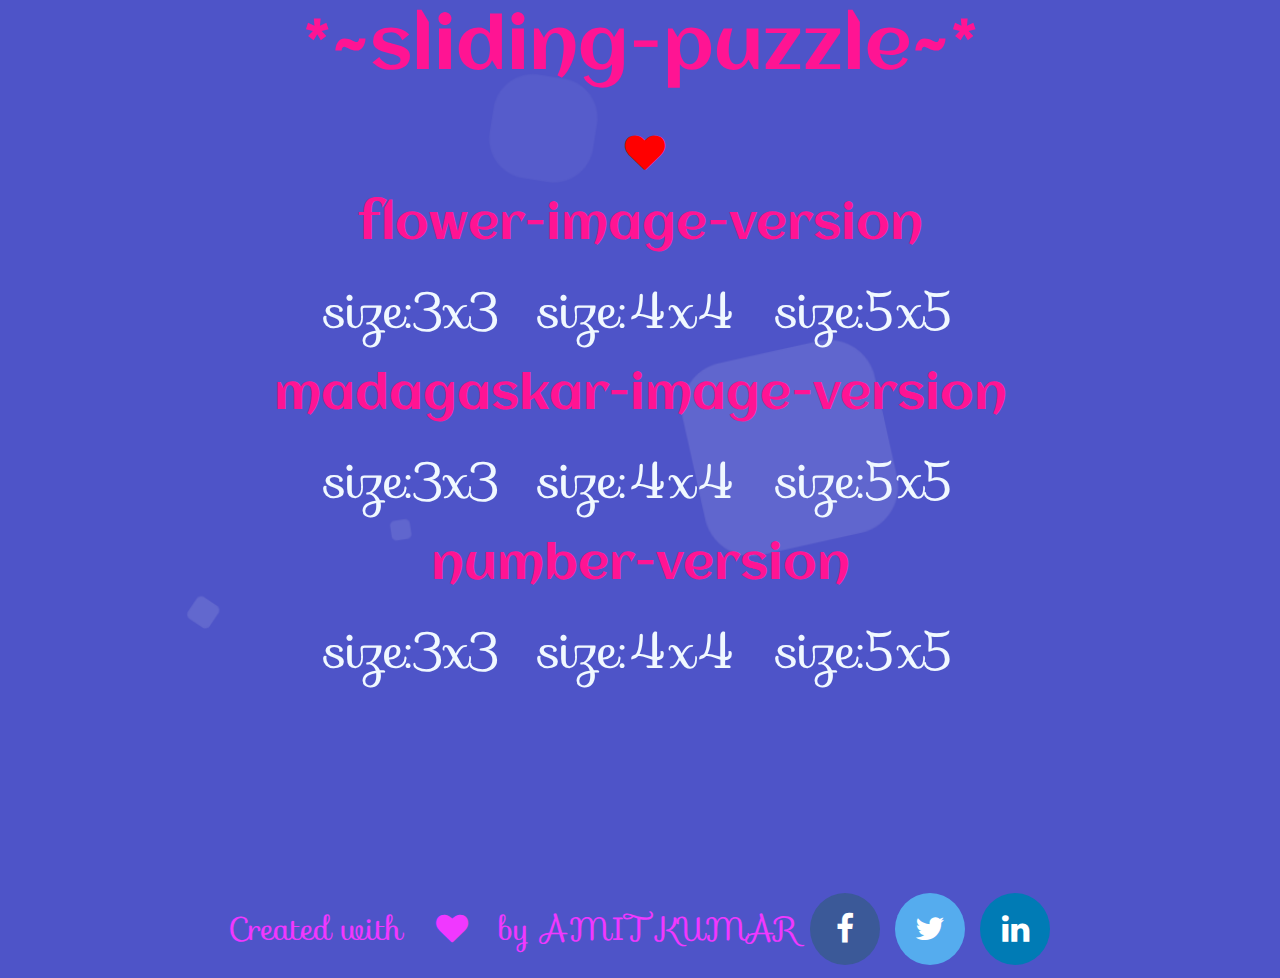
<file: index.html>
<!DOCTYPE html>
<html lang="en">
<head>
    <title>15puzzle</title>
    <meta charset="utf-8" />
    <meta http-equiv="Content-type" content="text/html; charset=utf-8" />
    <meta name="viewport" content="width=device-width, initial-scale=1" />
    <meta name="author" content="AMIT KUMAR">
    <meta http-equiv="refresh" content="5000s">
    <link rel="stylesheet" href="style.css">
    <!link rel="stylesheet" href="style_back.css">
    <link href='https://fonts.googleapis.com/css?family=Sofia' rel='stylesheet'>
    <link href='https://fonts.googleapis.com/css?family=Aclonica' rel='stylesheet'>
    <link rel="stylesheet" href="https://cdnjs.cloudflare.com/ajax/libs/font-awesome/4.7.0/css/font-awesome.min.css">
</head>
<body>
    <script type="text/javascript" src="java.js" ></script>
<div class="context">
    <center>
        
        <div class="head">*~sliding-puzzle~*</div><br/>
        <div class="winning" id="win">  <i class="fa fa-heart"></i></div>
        <div class="head" style="font-size: 3rem;">flower-image-version</div><br/>
        
    <a href="index_f3.html" class="link">size:3x3</a>
        &nbsp;&nbsp;&nbsp;&nbsp;&nbsp;&nbsp;&nbsp;&nbsp;
    <a href="index_flower.html" class="link">size:4x4</a>
        &nbsp;&nbsp;&nbsp;&nbsp;&nbsp;&nbsp;&nbsp;&nbsp;
    <a href="index_flow5.html" class="link">size:5x5</a>
        <br/><br/>
        <div class="head" style="font-size: 3rem;">madagaskar-image-version</div><br/>
        
    <a href="index_madagaskar3.html" class="link">size:3x3</a>
        &nbsp;&nbsp;&nbsp;&nbsp;&nbsp;&nbsp;&nbsp;&nbsp;
    <a href="index_madagaskar4.html" class="link">size:4x4</a>
        &nbsp;&nbsp;&nbsp;&nbsp;&nbsp;&nbsp;&nbsp;&nbsp;
    <a href="index_madagaskar5.html" class="link">size:5x5</a>
        <br/><br/>
        <div class="head" style="font-size: 3rem;">number-version</div><br/>
        
    <a href="index_f3num.html" class="link">size:3x3</a>
        &nbsp;&nbsp;&nbsp;&nbsp;&nbsp;&nbsp;&nbsp;&nbsp;
    <a href="index_number.html" class="link">size:4x4</a>
        &nbsp;&nbsp;&nbsp;&nbsp;&nbsp;&nbsp;&nbsp;&nbsp;
    <a href="index_flow5num.html" class="link">size:5x5</a>
        <br/><br/><br/><br/><br/><br/><br/><br/><br/><br/><br/><br/>
        <div class="foot">Created with <i class="fa fa-heart"></i>
            by <a href="https://github.com/Amitkumar9199" class="name">AMIT KUMAR</a>  
            
            <a href="https://www.facebook.com/profile.php?id=100055956124030" class="fa fa-facebook"></a>
            <a href="https://twitter.com/Amit10087642" class="fa fa-twitter"></a>
            <a href="https://www.linkedin.com/in/amit-kumar-3b80031b9/" class="fa fa-linkedin"></a>
        </div>
    </center>
    </div>

</body>
</html>
</file>
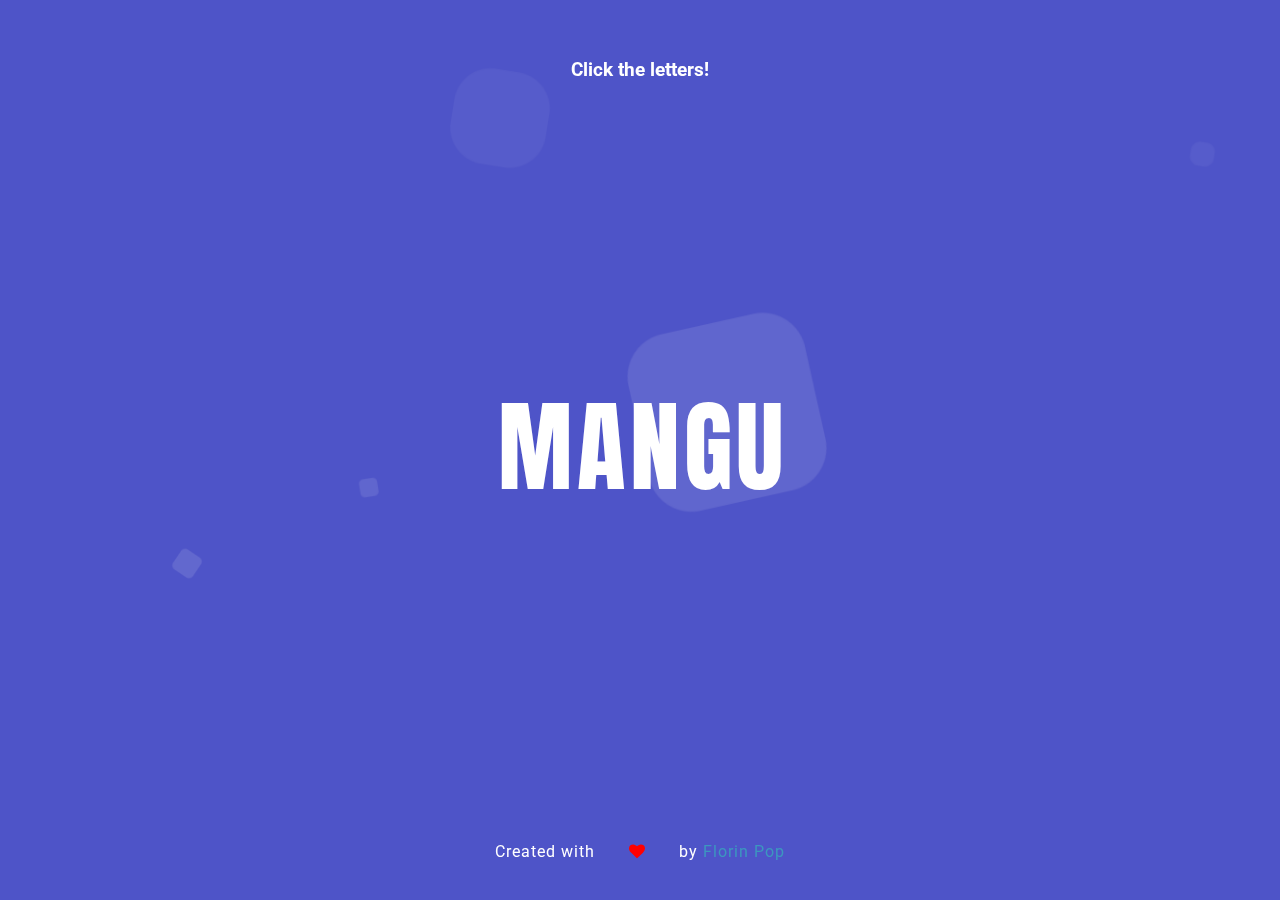
<file: anima.html>
<!DOCTYPE html>
<html lang="en">
<head>
    <title>15puzzle</title>
    <meta charset="utf-8" />
    <meta http-equiv="Content-type" content="text/html; charset=utf-8" />
    <meta name="viewport" content="width=device-width, initial-scale=1" />
    <meta name="author" content="AMIT KUMAR">
    <meta http-equiv="refresh" content="5000s">
    <link rel="stylesheet" href="style.css">
    <link rel="stylesheet" href="style_animation.css">
    <link href='https://fonts.googleapis.com/css?family=Sofia' rel='stylesheet'>
    <link href='https://fonts.googleapis.com/css?family=Aclonica' rel='stylesheet'>
    <link rel="stylesheet" href="https://cdnjs.cloudflare.com/ajax/libs/font-awesome/4.7.0/css/font-awesome.min.css">
</head>
<body>
    <script type="text/javascript" src="java_animation.js" ></script>
<center>
    <h3 class="fixed">Click the letters!</h3>
<div class="word">
  <span>M</span>
  <span>A</span>
  <span>N</span>
  <span>G</span>
  <span>U</span>
</div>
<footer>
  <p>Created with <i class="fa fa-heart"></i> by <a target="_blank" href="https://florin-pop.com">Florin Pop</a></p>
</footer></center>
</body>
</html>
</file>
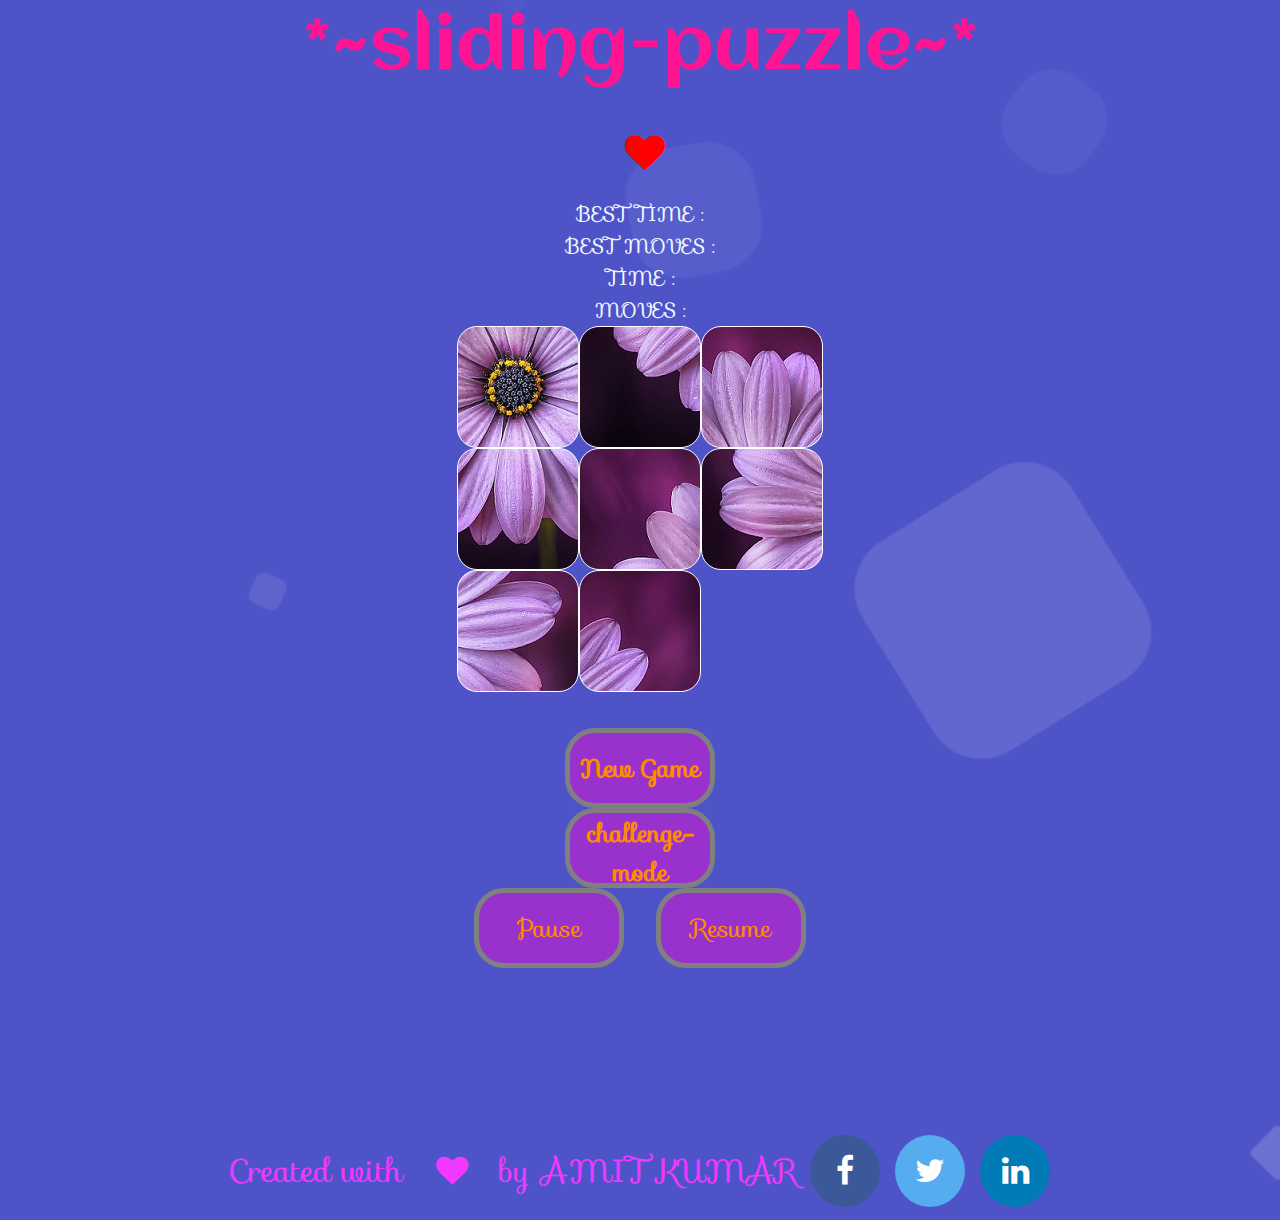
<file: index_f3.html>
<!DOCTYPE html>
<html lang="en">
<head>
    <title>15puzzle</title>
    <meta charset="utf-8" />
    <meta http-equiv="Content-type" content="text/html; charset=utf-8" />
    <meta name="viewport" content="width=device-width, initial-scale=1" />
    <meta name="author" content="AMIT KUMAR">
    <meta http-equiv="refresh" content="5000s">
    <link rel="stylesheet" href="style_f3.css">
    <link href='https://fonts.googleapis.com/css?family=Sofia' rel='stylesheet'>
    <link href='https://fonts.googleapis.com/css?family=Aclonica' rel='stylesheet'>
    <link rel="stylesheet" href="https://cdnjs.cloudflare.com/ajax/libs/font-awesome/4.7.0/css/font-awesome.min.css">
</head>
<body onload="shuffleonstart();">
    <script type="text/javascript" src="java_f3.js" ></script>
    <center>
        <div class="head">*~sliding-puzzle~*</div><br/>
        <div class="winning" id="win">  <i class="fa fa-heart"></i></div>
        <div class="time">BEST TIME : <div id="besttime" ></div></div>
    <div class="time">BEST MOVES : <div id="bestmove" ></div></div>
        <div class="time">TIME : <div id="printtime" ></div></div>
    <div class="noofmoves">MOVES : <div id="noofmoves" ></div></div>
        <div id="table" style="display: table;">
            <div id="row1" style="display: table-row;">
                <div id="cell11"  class="tile1" onClick="clicktile(1,1);"></div>
                <div id="cell12"  class="tile2" onClick="clicktile(1,2);"></div>
                <div id="cell13"  class="tile3" onClick="clicktile(1,3);"></div>
            </div>
            <div id="row2" style="display: table-row;">
                <div id="cell21" class="tile4" onClick="clicktile(2,1);"></div>
                <div id="cell22" class="tile5" onClick="clicktile(2,2);"></div>
                <div id="cell23" class="tile6" onClick="clicktile(2,3);"></div>
            </div>
            <div id="row3" style="display: table-row;">
                <div id="cell31" class="tile7" onClick="clicktile(3,1);"></div>
                <div id="cell32" class="tile8" onClick="clicktile(3,2);"></div>
                <div id="cell33" class="tile9" onClick="clicktile(3,3);"></div>
            </div>
        </div><br/><br/>
        <button class="button1" onClick="shuffle();starttime();"><div font-family="sofia"><b>New Game</b></div></button><br/>
        <button class="button1" onClick="shuffle();challenge();"><div font-family="sofia"><b>challenge-mode</b></div></button>
        <br/>
        <button class="button1" onClick="pausetime();">Pause</button>
        &nbsp;&nbsp;&nbsp;&nbsp;&nbsp;&nbsp;
        <button class="button1" onClick="resumetime();">Resume</button>
        <br />
        <br/><br/><br/><br/><br/><br/><br/><br/><br/>
        <div class="foot">Created with <i class="fa fa-heart"></i>
            by <a href="https://github.com/Amitkumar9199" class="name">AMIT KUMAR</a>  
            
            <a href="https://www.facebook.com/profile.php?id=100055956124030" class="fa fa-facebook"></a>
            <a href="https://twitter.com/Amit10087642" class="fa fa-twitter"></a>
            <a href="https://www.linkedin.com/in/amit-kumar-3b80031b9/" class="fa fa-linkedin"></a>
        </div>
    </center>
    
    
    
</body>
</html>
</file>
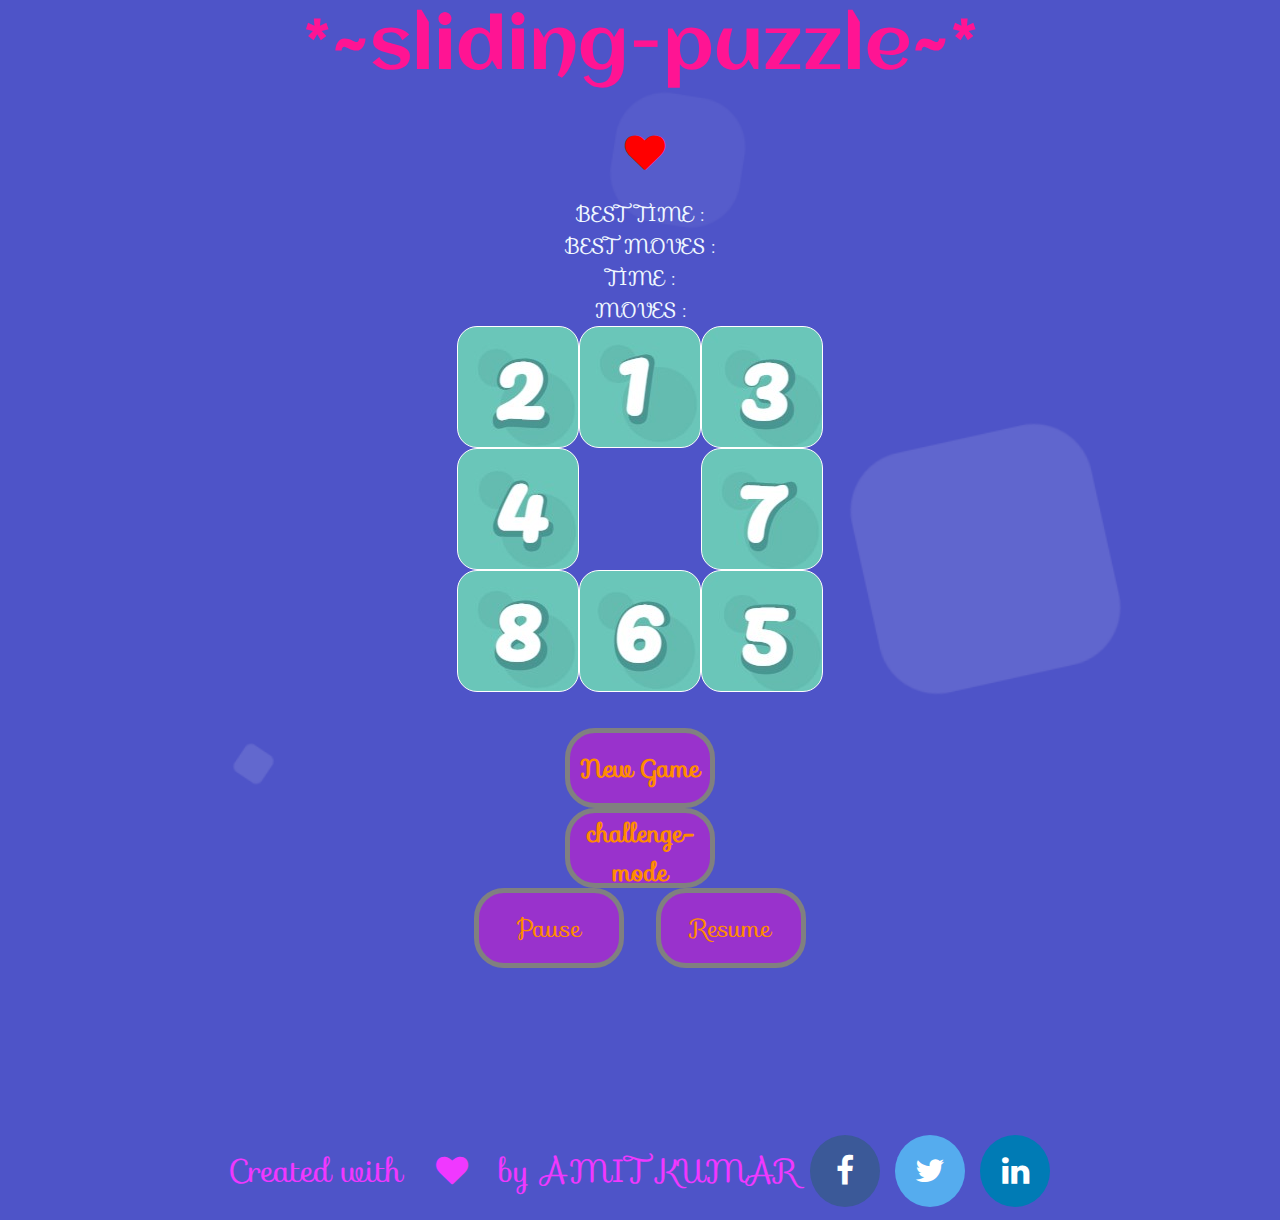
<file: index_f3num.html>
<!DOCTYPE html>
<html lang="en">
<head>
    <title>15puzzle</title>
    <meta charset="utf-8" />
    <meta http-equiv="Content-type" content="text/html; charset=utf-8" />
    <meta name="viewport" content="width=device-width, initial-scale=1" />
    <meta name="author" content="AMIT KUMAR">
    <meta http-equiv="refresh" content="5000s">
    <link rel="stylesheet" href="style_f3num.css">
    <!link rel="stylesheet" href="style_back.css">
    <link href='https://fonts.googleapis.com/css?family=Sofia' rel='stylesheet'>
    <link href='https://fonts.googleapis.com/css?family=Aclonica' rel='stylesheet'>
    <link rel="stylesheet" href="https://cdnjs.cloudflare.com/ajax/libs/font-awesome/4.7.0/css/font-awesome.min.css">
</head>
<body onload="shuffleonstart();">
    <script type="text/javascript" src="java_f3num.js" ></script>
<div class="context">
    <center><div class="head">*~sliding-puzzle~*</div><br/>
        <div class="winning" id="win">  <i class="fa fa-heart"></i></div>
        <div class="time">BEST TIME : <div id="besttime" ></div></div>
    <div class="time">BEST MOVES : <div id="bestmove" ></div></div>
        <div class="time">TIME : <div id="printtime" ></div></div>
    <div class="noofmoves">MOVES : <div id="noofmoves" ></div></div>
        <div id="table" style="display: table;">
            <div id="row1" style="display: table-row;">
                <div id="cell11"  class="tile1" onClick="clicktile(1,1);"></div>
                <div id="cell12"  class="tile2" onClick="clicktile(1,2);"></div>
                <div id="cell13"  class="tile3" onClick="clicktile(1,3);"></div>
            </div>
            <div id="row2" style="display: table-row;">
                <div id="cell21" class="tile4" onClick="clicktile(2,1);"></div>
                <div id="cell22" class="tile5" onClick="clicktile(2,2);"></div>
                <div id="cell23" class="tile6" onClick="clicktile(2,3);"></div>
            </div>
            <div id="row3" style="display: table-row;">
                <div id="cell31" class="tile7" onClick="clicktile(3,1);"></div>
                <div id="cell32" class="tile8" onClick="clicktile(3,2);"></div>
                <div id="cell33" class="tile9" onClick="clicktile(3,3);"></div>
            </div>
        </div><br/><br/>
        <button class="button1" onClick="shuffle();starttime();"><div font-family="sofia"><b>New Game</b></div></button><br />
        <button class="button1" onClick="shuffle();challenge();"><div font-family="sofia"><b>challenge-mode</b></div></button>
        <br/>
        <button class="button1" onClick="pausetime();">Pause</button>
        &nbsp;&nbsp;&nbsp;&nbsp;&nbsp;&nbsp;
        <button class="button1" onClick="resumetime();">Resume</button>
        <br />
        <br/><br/><br/><br/><br/><br/><br/><br/><br/>
        <div class="foot">Created with <i class="fa fa-heart"></i>
            by <a href="https://github.com/Amitkumar9199" class="name">AMIT KUMAR</a>  
            
            <a href="https://www.facebook.com/profile.php?id=100055956124030" class="fa fa-facebook"></a>
            <a href="https://twitter.com/Amit10087642" class="fa fa-twitter"></a>
            <a href="https://www.linkedin.com/in/amit-kumar-3b80031b9/" class="fa fa-linkedin"></a>
        </div>
    </center>
</div>

</body>
</html>
</file>
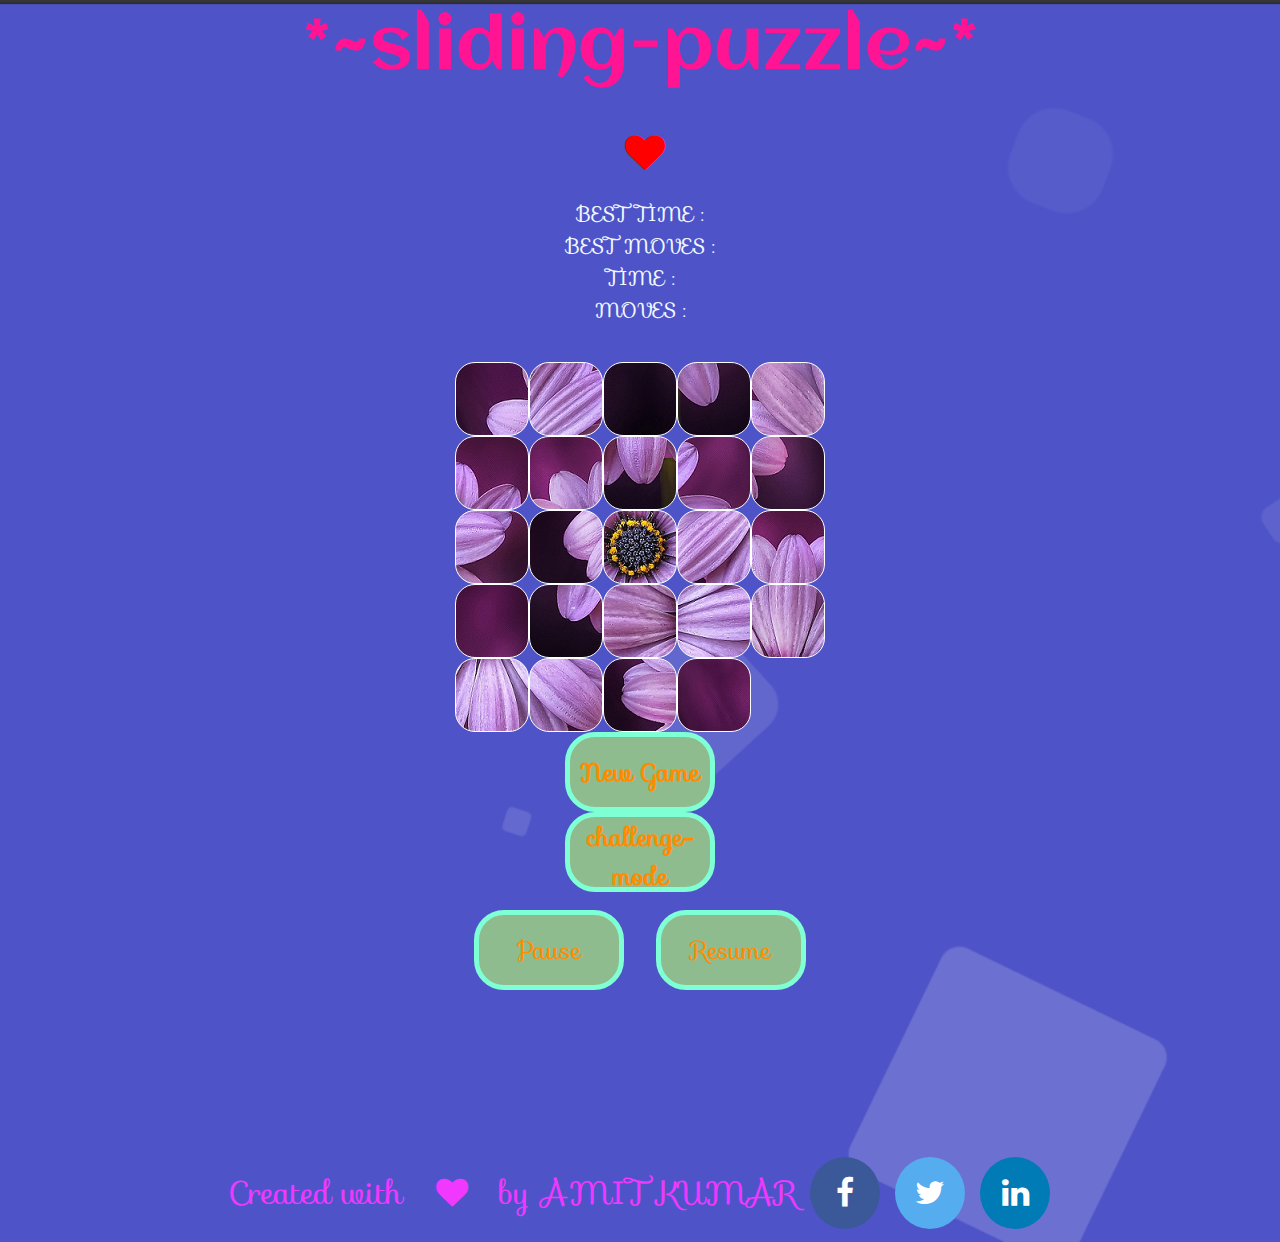
<file: index_flow5.html>
<!DOCTYPE html>
<html lang="en">
<head>
    <title>15puzzle</title>
    <meta charset="utf-8" />
    <meta http-equiv="Content-type" content="text/html; charset=utf-8" />
    <meta name="viewport" content="width=device-width, initial-scale=1" />
    <meta name="author" content="AMIT KUMAR">
    <meta http-equiv="refresh" content="5000s">
    <link rel="stylesheet" href="style_flow5.css">
    <link href='https://fonts.googleapis.com/css?family=Sofia' rel='stylesheet'>
    <link href='https://fonts.googleapis.com/css?family=Aclonica' rel='stylesheet'>
    <link rel="stylesheet" href="https://cdnjs.cloudflare.com/ajax/libs/font-awesome/4.7.0/css/font-awesome.min.css">
</head>

<body onload="shuffleonstart();">
    <script type="text/javascript" src="java_flow5.js" ></script>
    <center>
        <div class="head">*~sliding-puzzle~*</div><br/>
        <div class="winning" id="win">  <i class="fa fa-heart"></i></div>
        <div class="time">BEST TIME : <div id="besttime" ></div></div>
    <div class="time">BEST MOVES : <div id="bestmove" ></div></div>
    <div class="time">TIME : <div id="printtime" ></div></div>
    <div class="noofmoves">MOVES : <div id="noofmoves" ></div></div>
    <div class="win">
            <br />
            <div id="finalmove"></div>
        <br/>
            <div id="finaltime"></div>
        </div>
        <div id="table" style="display: table;">
            <div id="row1" style="display: table-row;">
                <div id="cell11"  class="tile1" onClick="clicktile(1,1);"></div>
                <div id="cell12"  class="tile2" onClick="clicktile(1,2);"></div>
                <div id="cell13"  class="tile3" onClick="clicktile(1,3);"></div>
                <div id="cell14" class="tile4" onClick="clicktile(1,4);"></div>
                <div id="cell15" class="tile5" onClick="clicktile(1,5);"></div>
            </div>
            <div id="row2" style="display: table-row;">
                <div id="cell21" class="tile6" onClick="clicktile(2,1);"></div>
                <div id="cell22" class="tile7" onClick="clicktile(2,2);"></div>
                <div id="cell23" class="tile8" onClick="clicktile(2,3);"></div>
                <div id="cell24" class="tile9" onClick="clicktile(2,4);"></div>
                <div id="cell25" class="tile10" onClick="clicktile(2,5);"></div>
            </div>
            <div id="row3" style="display: table-row;">
                <div id="cell31" class="tile11" onClick="clicktile(3,1);"></div>
                <div id="cell32" class="tile12" onClick="clicktile(3,2);"></div>
                <div id="cell33" class="tile13" onClick="clicktile(3,3);"></div>
                <div id="cell34" class="tile14" onClick="clicktile(3,4)"></div>
                <div id="cell35" class="tile15" onClick="clicktile(3,5)"></div>
            </div>
            <div id="row4" style="display: table-row;">
                <div id="cell41" class="tile16" onClick="clicktile(4,1)"></div>
                <div id="cell42" class="tile17" onClick="clicktile(4,2)"></div>
                <div id="cell43" class="tile18" onClick="clicktile(4,3)"></div>
                <div id="cell44" class="tile19" onClick="clicktile(4,4)"></div>
                <div id="cell45" class="tile20" onClick="clicktile(4,5)"></div>
            </div>
            <div id="row5" style="display: table-row;">
                <div id="cell51" class="tile21" onClick="clicktile(5,1)"></div>
                <div id="cell52" class="tile22" onClick="clicktile(5,2)"></div>
                <div id="cell53" class="tile23" onClick="clicktile(5,3)"></div>
                <div id="cell54" class="tile24" onClick="clicktile(5,4)"></div>
                <div id="cell55" class="tile25" onClick="clicktile(5,5)"></div>
            </div>
        </div>
        <button class="button1" onClick="shuffle();starttime();"><div font-family="sofia"><b>New Game</b></div></button><br/>
        <button class="button1" onClick="shuffle();challenge();"><div font-family="sofia"><b>challenge-mode</b></div></button>
        <br/><br/>
        <button class="button1" onClick="pausetime();">Pause</button>
        &nbsp;&nbsp;&nbsp;&nbsp;&nbsp;&nbsp;
        <button class="button1" onClick="resumetime();">Resume</button>
        <br /><br /><br /><br /><br /><br /><br /><br /><br /><br />
        <div class="foot">Created with <i class="fa fa-heart"></i>
            by <a href="https://github.com/Amitkumar9199" class="name">AMIT KUMAR</a>  
            
            <a href="https://www.facebook.com/profile.php?id=100055956124030" class="fa fa-facebook"></a>
            <a href="https://twitter.com/Amit10087642" class="fa fa-twitter"></a>
            <a href="https://www.linkedin.com/in/amit-kumar-3b80031b9/" class="fa fa-linkedin"></a>
        </div>
    </center>
    
    
    
</body>
</html>
</file>
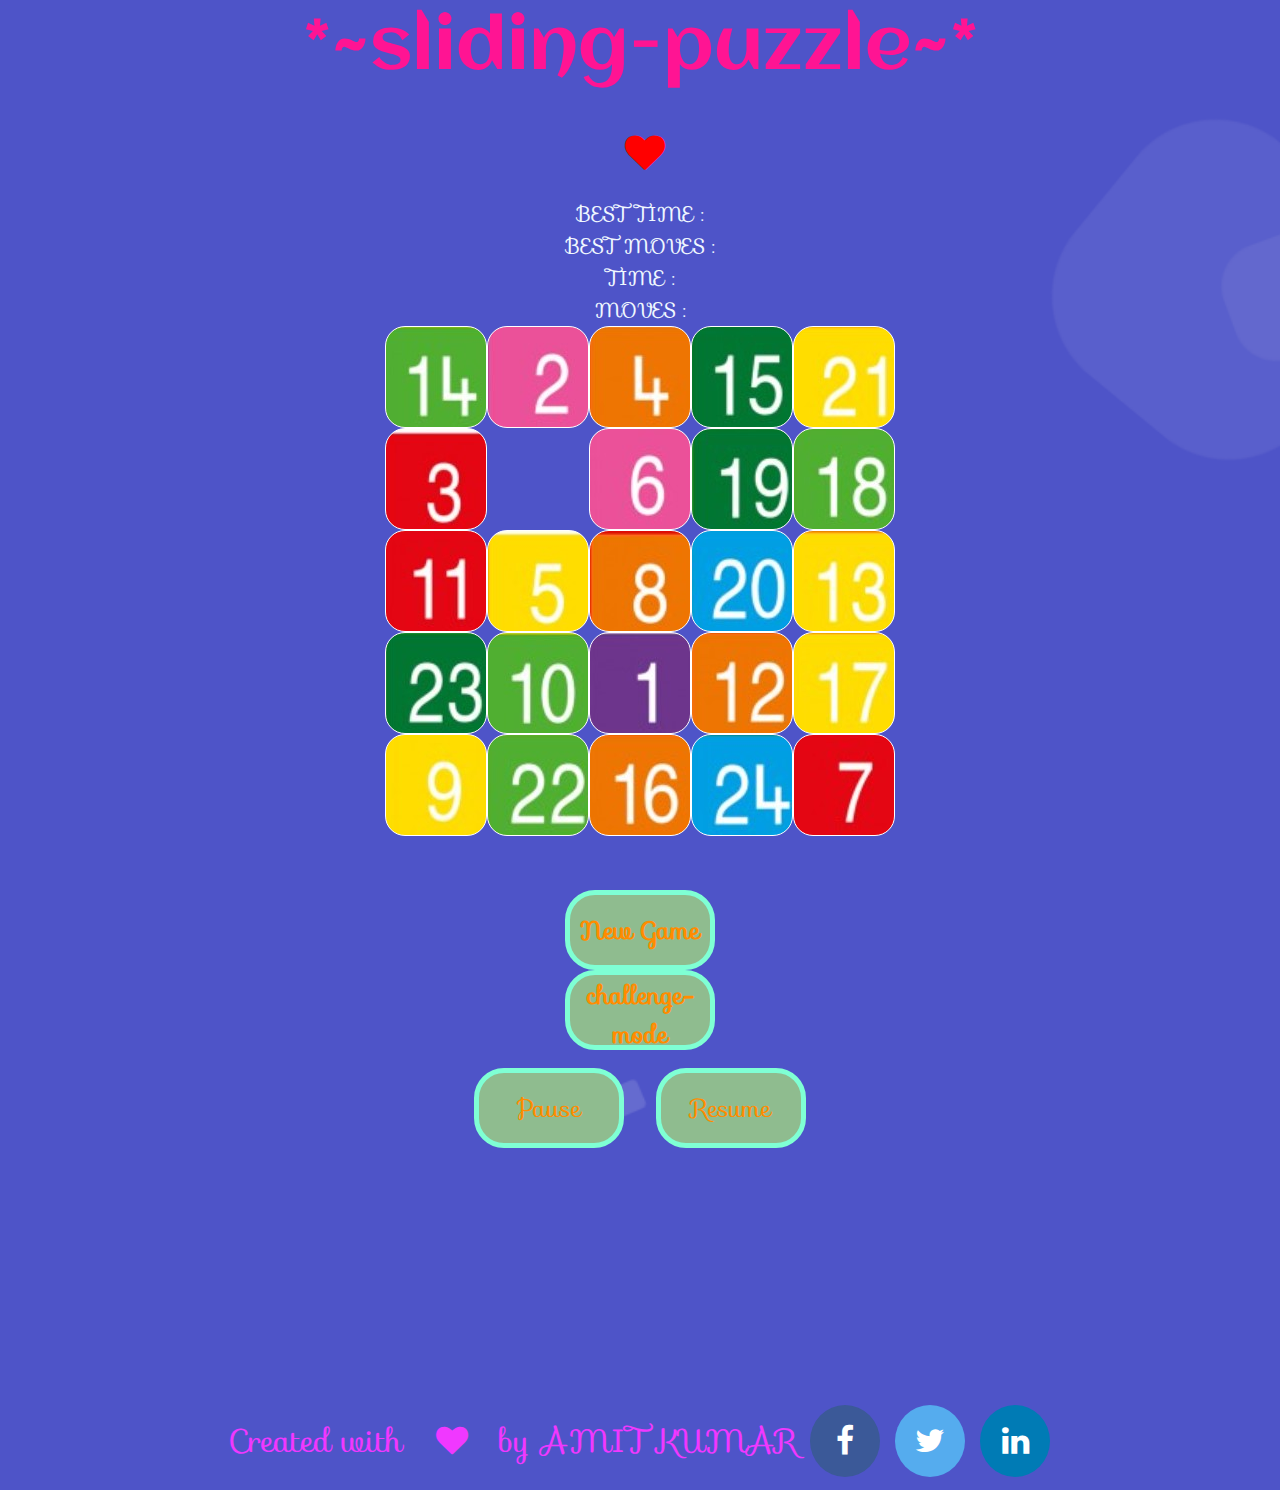
<file: index_flow5num.html>
<!DOCTYPE html>
<html lang="en">
<head>
    <title>15puzzle</title>
    <meta charset="utf-8" />
    <meta http-equiv="Content-type" content="text/html; charset=utf-8" />
    <meta name="viewport" content="width=device-width, initial-scale=1" />
    <meta name="author" content="AMIT KUMAR">
    <meta http-equiv="refresh" content="5000s">
    <link rel="stylesheet" href="style_flow5num.css">
    <!link rel="stylesheet" href="style_back.css">
    <link href='https://fonts.googleapis.com/css?family=Sofia' rel='stylesheet'>
    <link href='https://fonts.googleapis.com/css?family=Aclonica' rel='stylesheet'>
    <link rel="stylesheet" href="https://cdnjs.cloudflare.com/ajax/libs/font-awesome/4.7.0/css/font-awesome.min.css">
</head>

<body onload="shuffleonstart();">
<div class="context">
    <script type="text/javascript" src="java_flow5num.js" ></script>

    <center>
        
        <div class="head">*~sliding-puzzle~*</div><br/>
        <div class="winning" id="win">  <i class="fa fa-heart"></i></div>
        <div class="time">BEST TIME : <div id="besttime" ></div></div>
    <div class="time">BEST MOVES : <div id="bestmove" ></div></div>
    <div class="time">TIME : <div id="printtime" ></div></div>
    <div class="noofmoves">MOVES : <div id="noofmoves" ></div></div>
      
        <div id="table" style="display: table;">
            <div id="row1" style="display: table-row;">
                <div id="cell11"  class="tile1" onClick="clicktile(1,1);"></div>
                <div id="cell12"  class="tile2" onClick="clicktile(1,2);"></div>
                <div id="cell13"  class="tile3" onClick="clicktile(1,3);"></div>
                <div id="cell14" class="tile4" onClick="clicktile(1,4);"></div>
                <div id="cell15" class="tile5" onClick="clicktile(1,5);"></div>
            </div>
            <div id="row2" style="display: table-row;">
                <div id="cell21" class="tile6" onClick="clicktile(2,1);"></div>
                <div id="cell22" class="tile7" onClick="clicktile(2,2);"></div>
                <div id="cell23" class="tile8" onClick="clicktile(2,3);"></div>
                <div id="cell24" class="tile9" onClick="clicktile(2,4);"></div>
                <div id="cell25" class="tile10" onClick="clicktile(2,5);"></div>
            </div>
            <div id="row3" style="display: table-row;">
                <div id="cell31" class="tile11" onClick="clicktile(3,1);"></div>
                <div id="cell32" class="tile12" onClick="clicktile(3,2);"></div>
                <div id="cell33" class="tile13" onClick="clicktile(3,3);"></div>
                <div id="cell34" class="tile14" onClick="clicktile(3,4)"></div>
                <div id="cell35" class="tile15" onClick="clicktile(3,5)"></div>
            </div>
            <div id="row4" style="display: table-row;">
                <div id="cell41" class="tile16" onClick="clicktile(4,1)"></div>
                <div id="cell42" class="tile17" onClick="clicktile(4,2)"></div>
                <div id="cell43" class="tile18" onClick="clicktile(4,3)"></div>
                <div id="cell44" class="tile19" onClick="clicktile(4,4)"></div>
                <div id="cell45" class="tile20" onClick="clicktile(4,5)"></div>
            </div>
            <div id="row5" style="display: table-row;">
                <div id="cell51" class="tile21" onClick="clicktile(5,1)"></div>
                <div id="cell52" class="tile22" onClick="clicktile(5,2)"></div>
                <div id="cell53" class="tile23" onClick="clicktile(5,3)"></div>
                <div id="cell54" class="tile24" onClick="clicktile(5,4)"></div>
                <div id="cell55" class="tile25" onClick="clicktile(5,5)"></div>
            </div>
        </div>
        <br/><br/><br/>
        <button class="button1" onClick="shuffle();starttime();"><div font-family="sofia"><b>New Game</b></div></button><br/>
        <button class="button1" onClick="shuffle();challenge();"><div font-family="sofia"><b>challenge-mode</b></div></button>
        <br/><br/>
        <button class="button1" onClick="pausetime();">Pause</button>
        &nbsp;&nbsp;&nbsp;&nbsp;&nbsp;&nbsp;
        <button class="button1" onClick="resumetime();">Resume</button>
        <br /><br /><br /><br /><br /><br /><br /><br /><br /><br /><br /><br /><br /><br /><br />
        <div class="foot">Created with <i class="fa fa-heart"></i>
            by <a href="https://github.com/Amitkumar9199" class="name">AMIT KUMAR</a>  
            
            <a href="https://www.facebook.com/profile.php?id=100055956124030" class="fa fa-facebook"></a>
            <a href="https://twitter.com/Amit10087642" class="fa fa-twitter"></a>
            <a href="https://www.linkedin.com/in/amit-kumar-3b80031b9/" class="fa fa-linkedin"></a>
        </div>
    </center>
    </div>

</body>
</html>
</file>
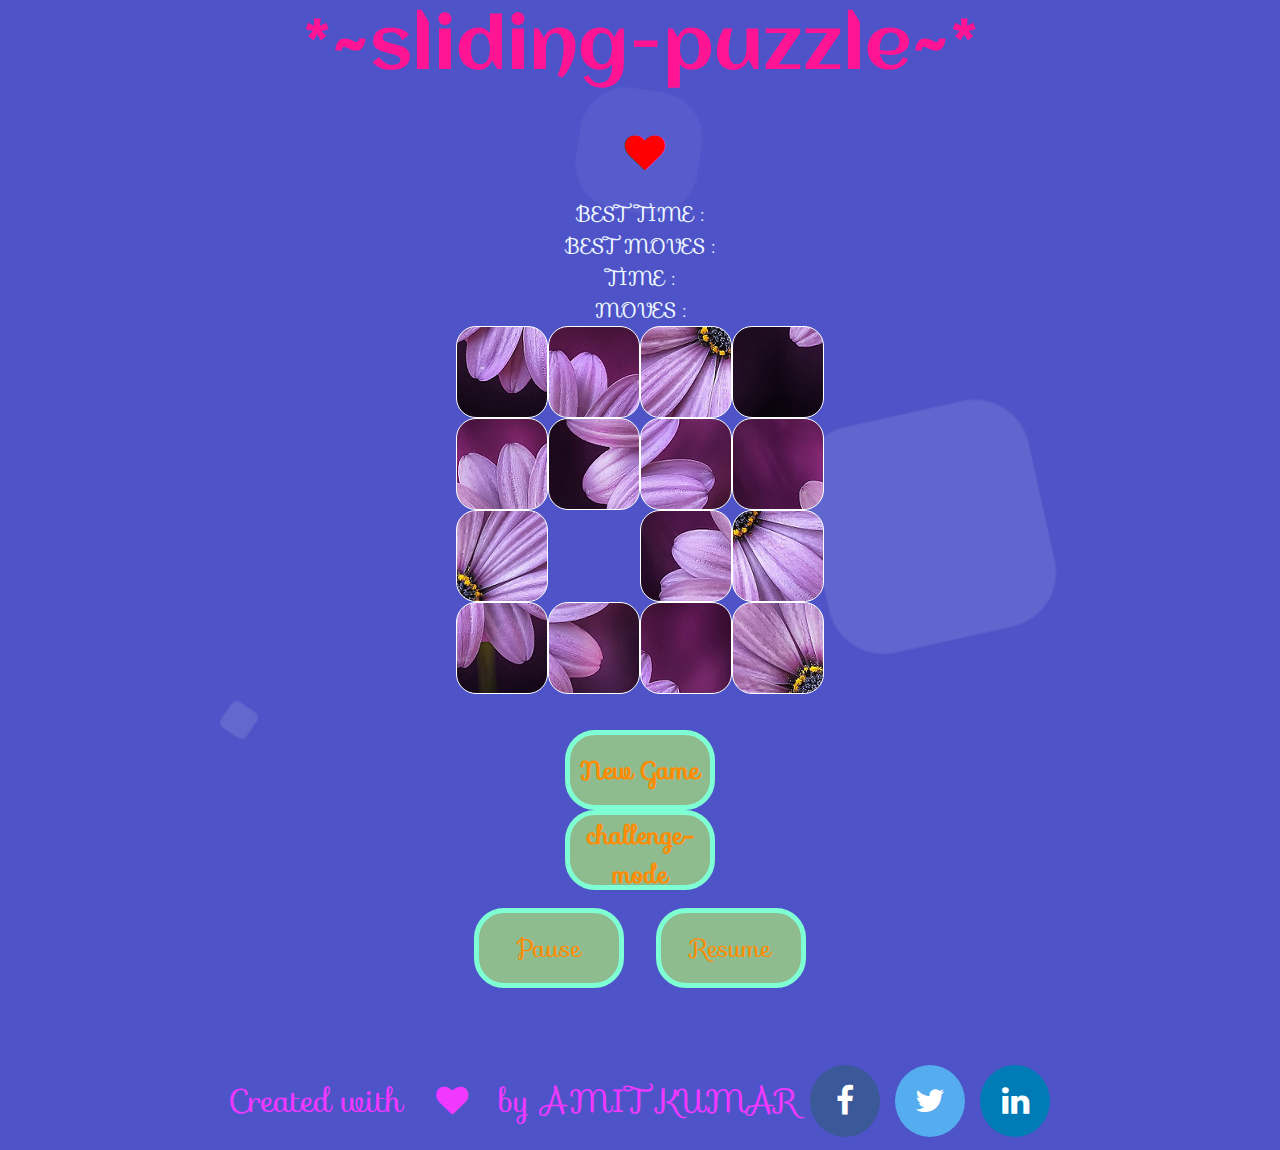
<file: index_flower.html>
<!DOCTYPE html>
<html lang="en">
<head>
    <title>15puzzle</title>
    <meta charset="utf-8" />
    <meta http-equiv="Content-type" content="text/html; charset=utf-8" />
    <meta name="viewport" content="width=device-width, initial-scale=1" />
    <meta name="author" content="AMIT KUMAR">
    <meta http-equiv="refresh" content="5000s">
    <link rel="stylesheet" href="style.css">
    <link href='https://fonts.googleapis.com/css?family=Sofia' rel='stylesheet'>
    <link href='https://fonts.googleapis.com/css?family=Aclonica' rel='stylesheet'>
    <link rel="stylesheet" href="https://cdnjs.cloudflare.com/ajax/libs/font-awesome/4.7.0/css/font-awesome.min.css">
</head>

<body onload="shuffleonstart();">
    <script type="text/javascript" src="java.js" ></script>
    <center>
        
        
        <div class="head">*~sliding-puzzle~*</div><br/>
        <div class="winning" id="win">  <i class="fa fa-heart"></i></div>
    <div class="time">BEST TIME : <div id="besttime" ></div></div>
    <div class="time">BEST MOVES : <div id="bestmove" ></div></div>
    <div class="time">TIME : <div id="printtime" ></div></div>
    <div class="noofmoves">MOVES : <div id="noofmoves" ></div></div>
   
        <div id="table" style="display: table;">
            <div id="row1" style="display: table-row;">
                <div id="cell11"  class="tile1" onClick="clicktile(1,1);"></div>
                <div id="cell12"  class="tile2" onClick="clicktile(1,2);"></div>
                <div id="cell13"  class="tile3" onClick="clicktile(1,3);"></div>
                <div id="cell14" class="tile4" onClick="clicktile(1,4);"></div>
            </div>
            <div id="row2" style="display: table-row;">
                <div id="cell21" class="tile5" onClick="clicktile(2,1);"></div>
                <div id="cell22" class="tile6" onClick="clicktile(2,2);"></div>
                <div id="cell23" class="tile7" onClick="clicktile(2,3);"></div>
                <div id="cell24" class="tile8" onClick="clicktile(2,4);"></div>
            </div>
            <div id="row3" style="display: table-row;">
                <div id="cell31" class="tile9" onClick="clicktile(3,1);"></div>
                <div id="cell32" class="tile10" onClick="clicktile(3,2);"></div>
                <div id="cell33" class="tile11" onClick="clicktile(3,3);"></div>
                <div id="cell34" class="tile12" onClick="clicktile(3,4)"></div>
            </div>
            <div id="row4" style="display: table-row;">
                <div id="cell41" class="tile13" onClick="clicktile(4,1)"></div>
                <div id="cell42" class="tile14" onClick="clicktile(4,2)"></div>
                <div id="cell43" class="tile15" onClick="clicktile(4,3)"></div>
                <div id="cell44" class="tile16" onClick="clicktile(4,4)"></div>
            </div>
        </div><br/><br/>
        <button class="button1" onClick="shuffle();starttime();"><div font-family="sofia"><b>New Game</b></div></button><br/>
        <button class="button1" onClick="shuffle();challenge();"><div font-family="sofia"><b>challenge-mode</b></div></button>
        <br/><br />
        <button class="button1" onClick="pausetime();">Pause</button>
        &nbsp;&nbsp;&nbsp;&nbsp;&nbsp;&nbsp;
        <button class="button1" onClick="resumetime();">Resume</button>
        <br /><br /><br /><br /><br />
        <div class="foot">Created with <i class="fa fa-heart"></i>
            by <a href="https://github.com/Amitkumar9199" class="name">AMIT KUMAR</a>  
            
            <a href="https://www.facebook.com/profile.php?id=100055956124030" class="fa fa-facebook"></a>
            <a href="https://twitter.com/Amit10087642" class="fa fa-twitter"></a>
            <a href="https://www.linkedin.com/in/amit-kumar-3b80031b9/" class="fa fa-linkedin"></a>
        </div>
    </center>
    
    
    
</body>
</html>
</file>
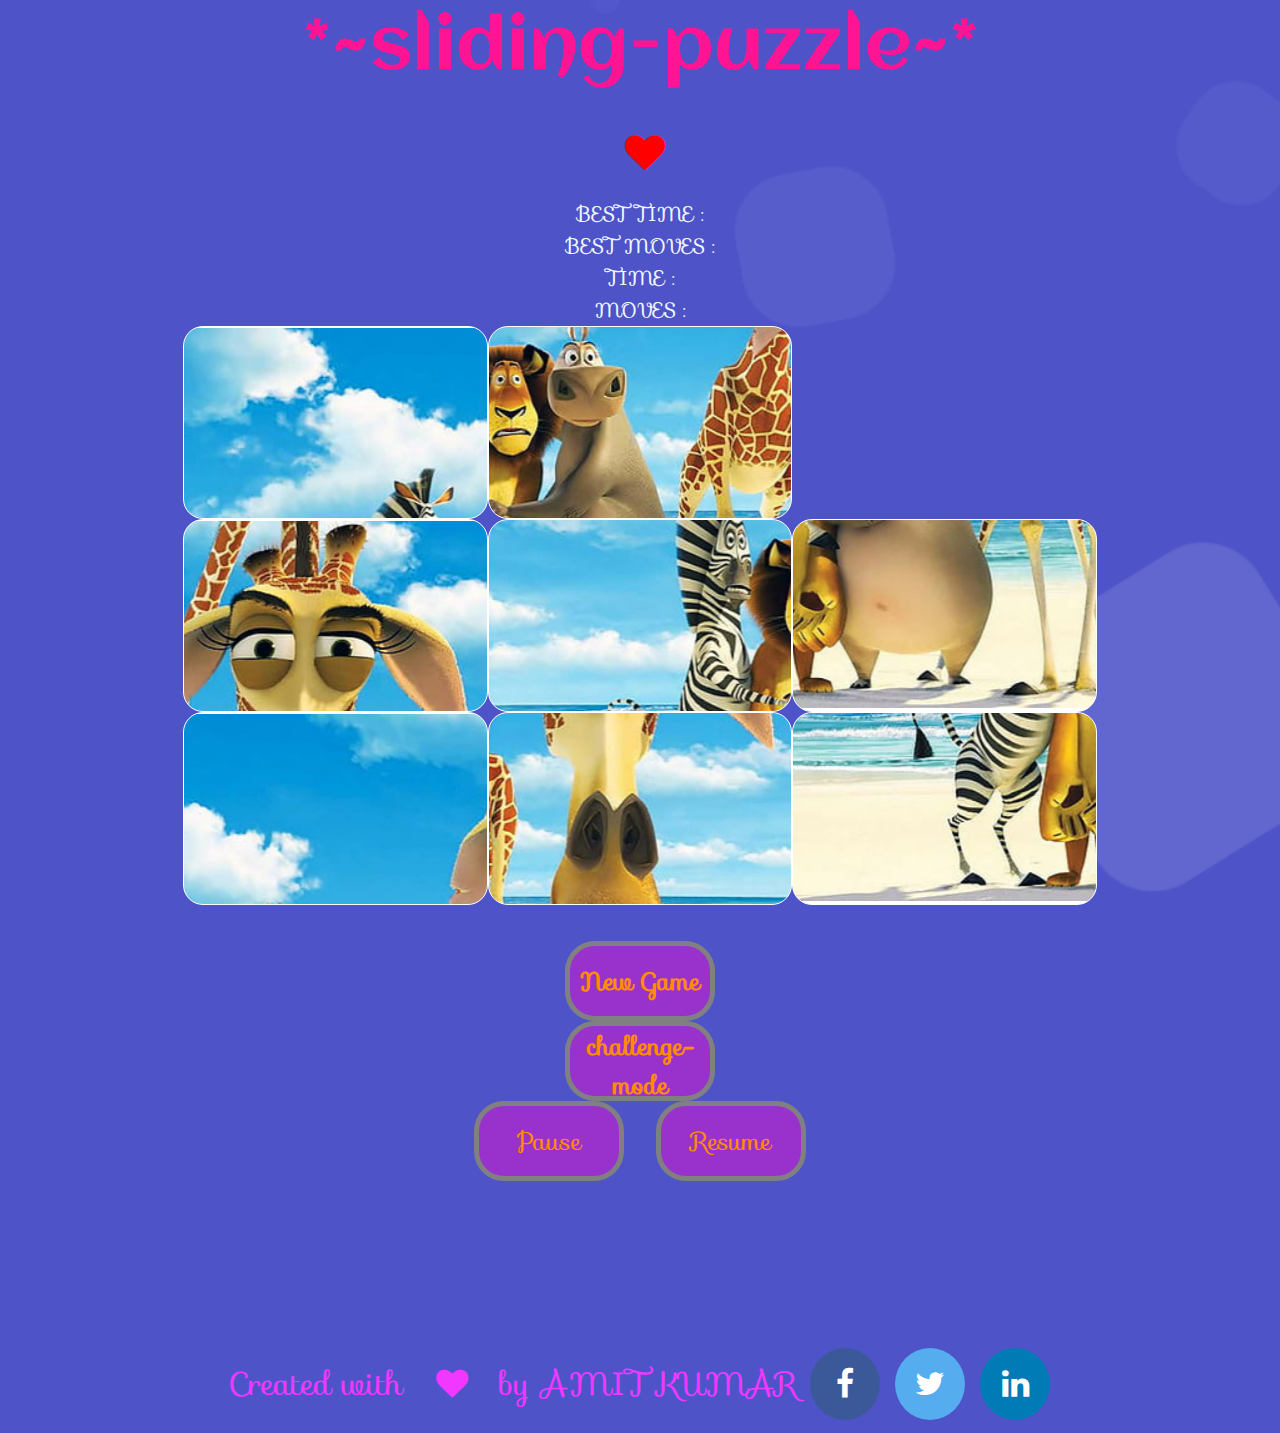
<file: index_madagaskar3.html>
<!DOCTYPE html>
<html lang="en">
<head>
    <title>15puzzle</title>
    <meta charset="utf-8" />
    <meta http-equiv="Content-type" content="text/html; charset=utf-8" />
    <meta name="viewport" content="width=device-width, initial-scale=1" />
    <meta name="author" content="AMIT KUMAR">
    <meta http-equiv="refresh" content="5000s">
    <link rel="stylesheet" href="style_mada3.css">
    <link href='https://fonts.googleapis.com/css?family=Sofia' rel='stylesheet'>
    <link href='https://fonts.googleapis.com/css?family=Aclonica' rel='stylesheet'>
    <link rel="stylesheet" href="https://cdnjs.cloudflare.com/ajax/libs/font-awesome/4.7.0/css/font-awesome.min.css">
</head>
<body onload="shuffleonstart();">
    <script type="text/javascript" src="java_MADA3.js" ></script>
    <center>
        <div class="head">*~sliding-puzzle~*</div><br/>
        <div class="winning" id="win">  <i class="fa fa-heart"></i></div>
        <div class="time">BEST TIME : <div id="besttime" ></div></div>
    <div class="time">BEST MOVES : <div id="bestmove" ></div></div>
        <div class="time">TIME : <div id="printtime" ></div></div>
    <div class="noofmoves">MOVES : <div id="noofmoves" ></div></div>
        <div id="table" style="display: table;">
            <div id="row1" style="display: table-row;">
                <div id="cell11"  class="tile1" onClick="clicktile(1,1);"></div>
                <div id="cell12"  class="tile2" onClick="clicktile(1,2);"></div>
                <div id="cell13"  class="tile3" onClick="clicktile(1,3);"></div>
            </div>
            <div id="row2" style="display: table-row;">
                <div id="cell21" class="tile4" onClick="clicktile(2,1);"></div>
                <div id="cell22" class="tile5" onClick="clicktile(2,2);"></div>
                <div id="cell23" class="tile6" onClick="clicktile(2,3);"></div>
            </div>
            <div id="row3" style="display: table-row;">
                <div id="cell31" class="tile7" onClick="clicktile(3,1);"></div>
                <div id="cell32" class="tile8" onClick="clicktile(3,2);"></div>
                <div id="cell33" class="tile9" onClick="clicktile(3,3);"></div>
            </div>
        </div><br/><br/>
        <button class="button1" onClick="shuffle();starttime();"><div font-family="sofia"><b>New Game</b></div></button><br/>
        <button class="button1" onClick="shuffle();challenge();"><div font-family="sofia"><b>challenge-mode</b></div></button>
        <br/>
        <button class="button1" onClick="pausetime();">Pause</button>
        &nbsp;&nbsp;&nbsp;&nbsp;&nbsp;&nbsp;
        <button class="button1" onClick="resumetime();">Resume</button>
        <br />
        <br/><br/><br/><br/><br/><br/><br/><br/><br/>
        <div class="foot">Created with <i class="fa fa-heart"></i>
            by <a href="https://github.com/Amitkumar9199" class="name">AMIT KUMAR</a>  
            
            <a href="https://www.facebook.com/profile.php?id=100055956124030" class="fa fa-facebook"></a>
            <a href="https://twitter.com/Amit10087642" class="fa fa-twitter"></a>
            <a href="https://www.linkedin.com/in/amit-kumar-3b80031b9/" class="fa fa-linkedin"></a>
        </div>
    </center>
    
    
    
</body>
</html>
</file>
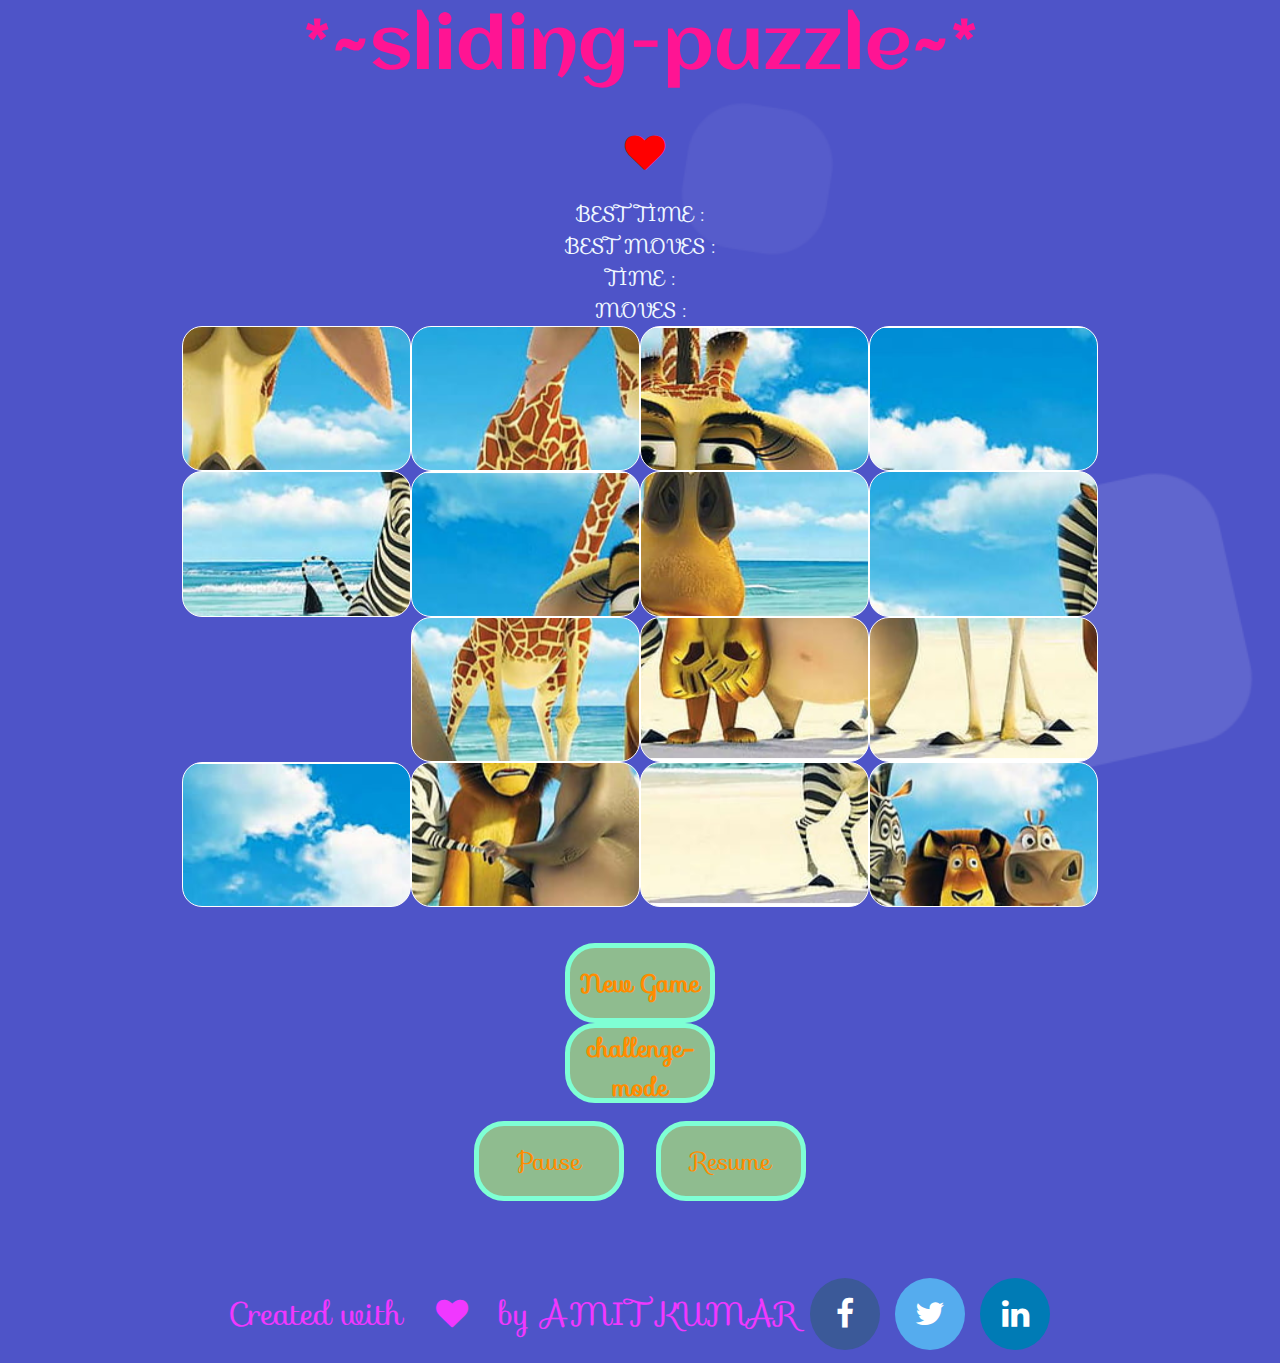
<file: index_madagaskar4.html>
<!DOCTYPE html>
<html lang="en">
<head>
    <title>15puzzle</title>
    <meta charset="utf-8" />
    <meta http-equiv="Content-type" content="text/html; charset=utf-8" />
    <meta name="viewport" content="width=device-width, initial-scale=1" />
    <meta name="author" content="AMIT KUMAR">
    <meta http-equiv="refresh" content="5000s">
    <link rel="stylesheet" href="style_mada4.css">
    <link href='https://fonts.googleapis.com/css?family=Sofia' rel='stylesheet'>
    <link href='https://fonts.googleapis.com/css?family=Aclonica' rel='stylesheet'>
    <link rel="stylesheet" href="https://cdnjs.cloudflare.com/ajax/libs/font-awesome/4.7.0/css/font-awesome.min.css">
</head>

<body onload="shuffleonstart();">
    <script type="text/javascript" src="java_MADA4.js" ></script>
    <center>
        
        
        <div class="head">*~sliding-puzzle~*</div><br/>
        <div class="winning" id="win">  <i class="fa fa-heart"></i></div>
    <div class="time">BEST TIME : <div id="besttime" ></div></div>
    <div class="time">BEST MOVES : <div id="bestmove" ></div></div>
    <div class="time">TIME : <div id="printtime" ></div></div>
    <div class="noofmoves">MOVES : <div id="noofmoves" ></div></div>
   
        <div id="table" style="display: table;">
            <div id="row1" style="display: table-row;">
                <div id="cell11"  class="tile1" onClick="clicktile(1,1);"></div>
                <div id="cell12"  class="tile2" onClick="clicktile(1,2);"></div>
                <div id="cell13"  class="tile3" onClick="clicktile(1,3);"></div>
                <div id="cell14" class="tile4" onClick="clicktile(1,4);"></div>
            </div>
            <div id="row2" style="display: table-row;">
                <div id="cell21" class="tile5" onClick="clicktile(2,1);"></div>
                <div id="cell22" class="tile6" onClick="clicktile(2,2);"></div>
                <div id="cell23" class="tile7" onClick="clicktile(2,3);"></div>
                <div id="cell24" class="tile8" onClick="clicktile(2,4);"></div>
            </div>
            <div id="row3" style="display: table-row;">
                <div id="cell31" class="tile9" onClick="clicktile(3,1);"></div>
                <div id="cell32" class="tile10" onClick="clicktile(3,2);"></div>
                <div id="cell33" class="tile11" onClick="clicktile(3,3);"></div>
                <div id="cell34" class="tile12" onClick="clicktile(3,4)"></div>
            </div>
            <div id="row4" style="display: table-row;">
                <div id="cell41" class="tile13" onClick="clicktile(4,1)"></div>
                <div id="cell42" class="tile14" onClick="clicktile(4,2)"></div>
                <div id="cell43" class="tile15" onClick="clicktile(4,3)"></div>
                <div id="cell44" class="tile16" onClick="clicktile(4,4)"></div>
            </div>
        </div><br/><br/>
        <button class="button1" onClick="shuffle();starttime();"><div font-family="sofia"><b>New Game</b></div></button><br/>
        <button class="button1" onClick="shuffle();challenge();"><div font-family="sofia"><b>challenge-mode</b></div></button>
        <br/><br />
        <button class="button1" onClick="pausetime();">Pause</button>
        &nbsp;&nbsp;&nbsp;&nbsp;&nbsp;&nbsp;
        <button class="button1" onClick="resumetime();">Resume</button>
        <br /><br /><br /><br /><br />
        <div class="foot">Created with <i class="fa fa-heart"></i>
            by <a href="https://github.com/Amitkumar9199" class="name">AMIT KUMAR</a>  
            
            <a href="https://www.facebook.com/profile.php?id=100055956124030" class="fa fa-facebook"></a>
            <a href="https://twitter.com/Amit10087642" class="fa fa-twitter"></a>
            <a href="https://www.linkedin.com/in/amit-kumar-3b80031b9/" class="fa fa-linkedin"></a>
        </div>
    </center>
    
    
    
</body>
</html>
</file>
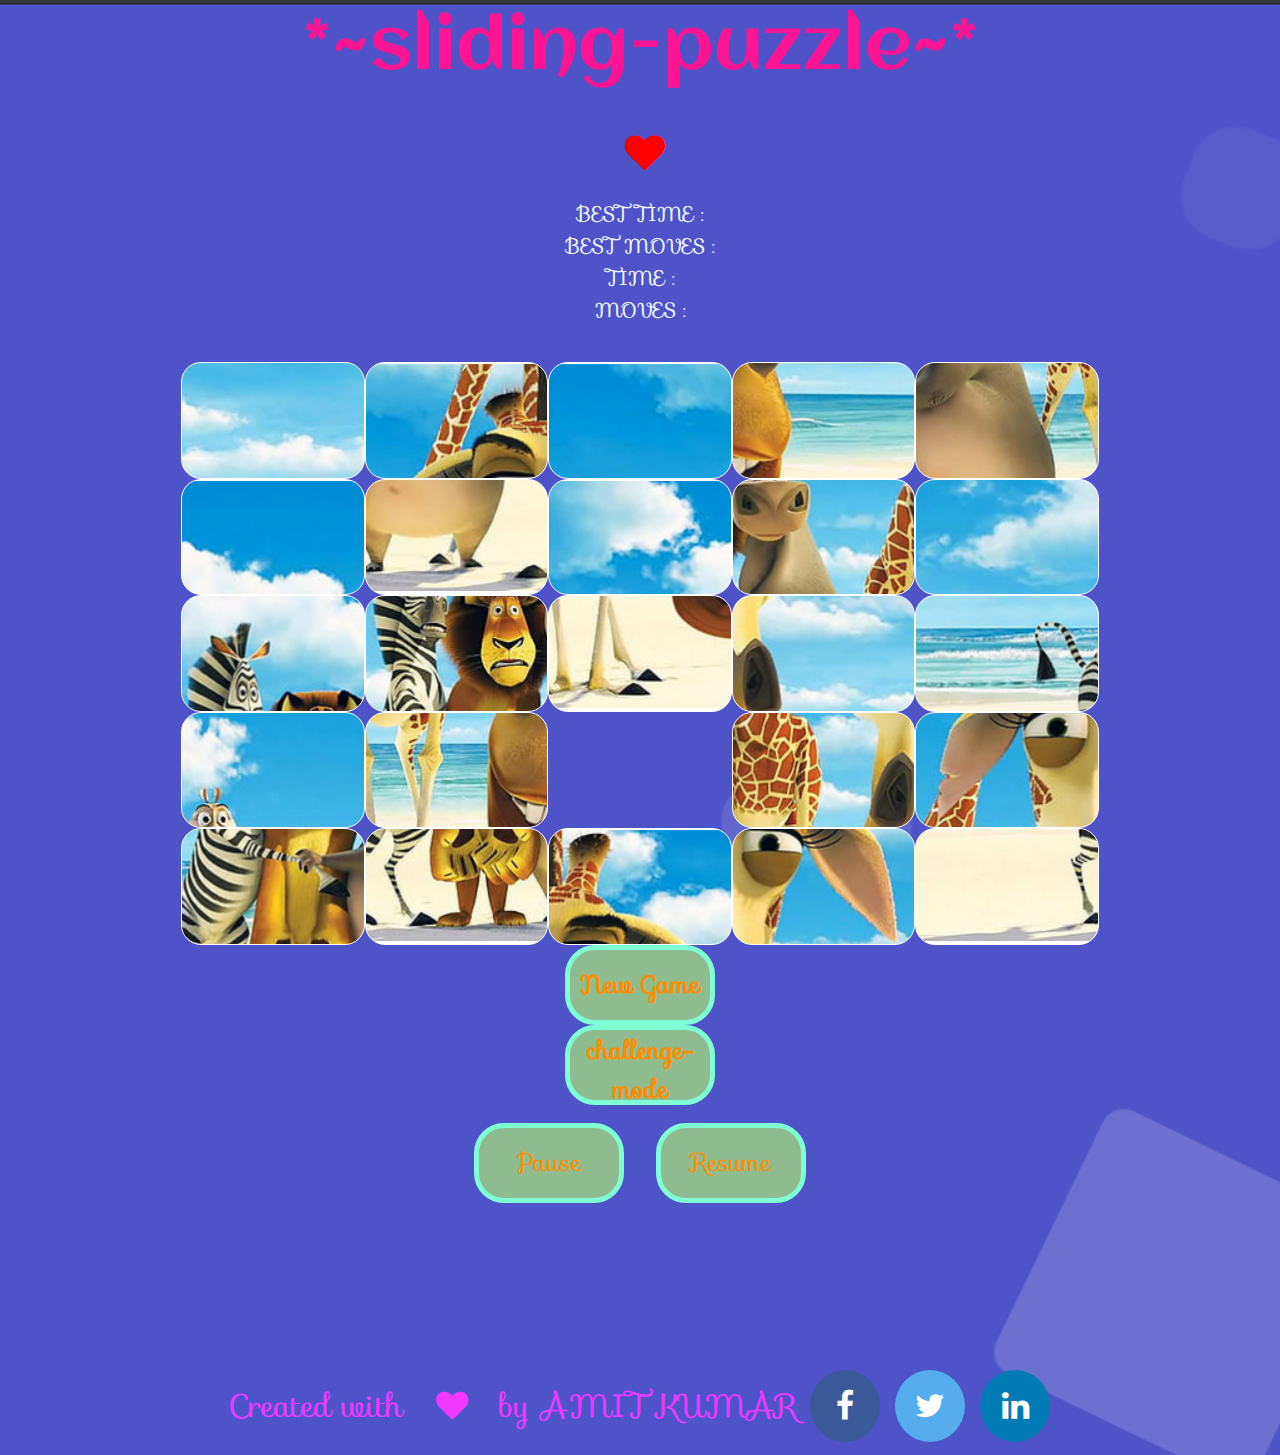
<file: index_madagaskar5.html>
<!DOCTYPE html>
<html lang="en">
<head>
    <title>15puzzle</title>
    <meta charset="utf-8" />
    <meta http-equiv="Content-type" content="text/html; charset=utf-8" />
    <meta name="viewport" content="width=device-width, initial-scale=1" />
    <meta name="author" content="AMIT KUMAR">
    <meta http-equiv="refresh" content="5000s">
    <link rel="stylesheet" href="style_mada5.css">
    <link href='https://fonts.googleapis.com/css?family=Sofia' rel='stylesheet'>
    <link href='https://fonts.googleapis.com/css?family=Aclonica' rel='stylesheet'>
    <link rel="stylesheet" href="https://cdnjs.cloudflare.com/ajax/libs/font-awesome/4.7.0/css/font-awesome.min.css">
</head>

<body onload="shuffleonstart();">
    <script type="text/javascript" src="java_MADA5.js" ></script>
    <center>
        <div class="head">*~sliding-puzzle~*</div><br/>
        <div class="winning" id="win">  <i class="fa fa-heart"></i></div>
        <div class="time">BEST TIME : <div id="besttime" ></div></div>
    <div class="time">BEST MOVES : <div id="bestmove" ></div></div>
    <div class="time">TIME : <div id="printtime" ></div></div>
    <div class="noofmoves">MOVES : <div id="noofmoves" ></div></div>
    <div class="win">
            <br />
            <div id="finalmove"></div>
        <br/>
            <div id="finaltime"></div>
        </div>
        <div id="table" style="display: table;">
            <div id="row1" style="display: table-row;">
                <div id="cell11"  class="tile1" onClick="clicktile(1,1);"></div>
                <div id="cell12"  class="tile2" onClick="clicktile(1,2);"></div>
                <div id="cell13"  class="tile3" onClick="clicktile(1,3);"></div>
                <div id="cell14" class="tile4" onClick="clicktile(1,4);"></div>
                <div id="cell15" class="tile5" onClick="clicktile(1,5);"></div>
            </div>
            <div id="row2" style="display: table-row;">
                <div id="cell21" class="tile6" onClick="clicktile(2,1);"></div>
                <div id="cell22" class="tile7" onClick="clicktile(2,2);"></div>
                <div id="cell23" class="tile8" onClick="clicktile(2,3);"></div>
                <div id="cell24" class="tile9" onClick="clicktile(2,4);"></div>
                <div id="cell25" class="tile10" onClick="clicktile(2,5);"></div>
            </div>
            <div id="row3" style="display: table-row;">
                <div id="cell31" class="tile11" onClick="clicktile(3,1);"></div>
                <div id="cell32" class="tile12" onClick="clicktile(3,2);"></div>
                <div id="cell33" class="tile13" onClick="clicktile(3,3);"></div>
                <div id="cell34" class="tile14" onClick="clicktile(3,4)"></div>
                <div id="cell35" class="tile15" onClick="clicktile(3,5)"></div>
            </div>
            <div id="row4" style="display: table-row;">
                <div id="cell41" class="tile16" onClick="clicktile(4,1)"></div>
                <div id="cell42" class="tile17" onClick="clicktile(4,2)"></div>
                <div id="cell43" class="tile18" onClick="clicktile(4,3)"></div>
                <div id="cell44" class="tile19" onClick="clicktile(4,4)"></div>
                <div id="cell45" class="tile20" onClick="clicktile(4,5)"></div>
            </div>
            <div id="row5" style="display: table-row;">
                <div id="cell51" class="tile21" onClick="clicktile(5,1)"></div>
                <div id="cell52" class="tile22" onClick="clicktile(5,2)"></div>
                <div id="cell53" class="tile23" onClick="clicktile(5,3)"></div>
                <div id="cell54" class="tile24" onClick="clicktile(5,4)"></div>
                <div id="cell55" class="tile25" onClick="clicktile(5,5)"></div>
            </div>
        </div>
        <button class="button1" onClick="shuffle();starttime();"><div font-family="sofia"><b>New Game</b></div></button><br/>
        <button class="button1" onClick="shuffle();challenge();"><div font-family="sofia"><b>challenge-mode</b></div></button>
        <br/><br/>
        <button class="button1" onClick="pausetime();">Pause</button>
        &nbsp;&nbsp;&nbsp;&nbsp;&nbsp;&nbsp;
        <button class="button1" onClick="resumetime();">Resume</button>
        <br /><br /><br /><br /><br /><br /><br /><br /><br /><br />
        <div class="foot">Created with <i class="fa fa-heart"></i>
            by <a href="https://github.com/Amitkumar9199" class="name">AMIT KUMAR</a>  
            
            <a href="https://www.facebook.com/profile.php?id=100055956124030" class="fa fa-facebook"></a>
            <a href="https://twitter.com/Amit10087642" class="fa fa-twitter"></a>
            <a href="https://www.linkedin.com/in/amit-kumar-3b80031b9/" class="fa fa-linkedin"></a>
        </div>
    </center>
    
    
    
</body>
</html>
</file>
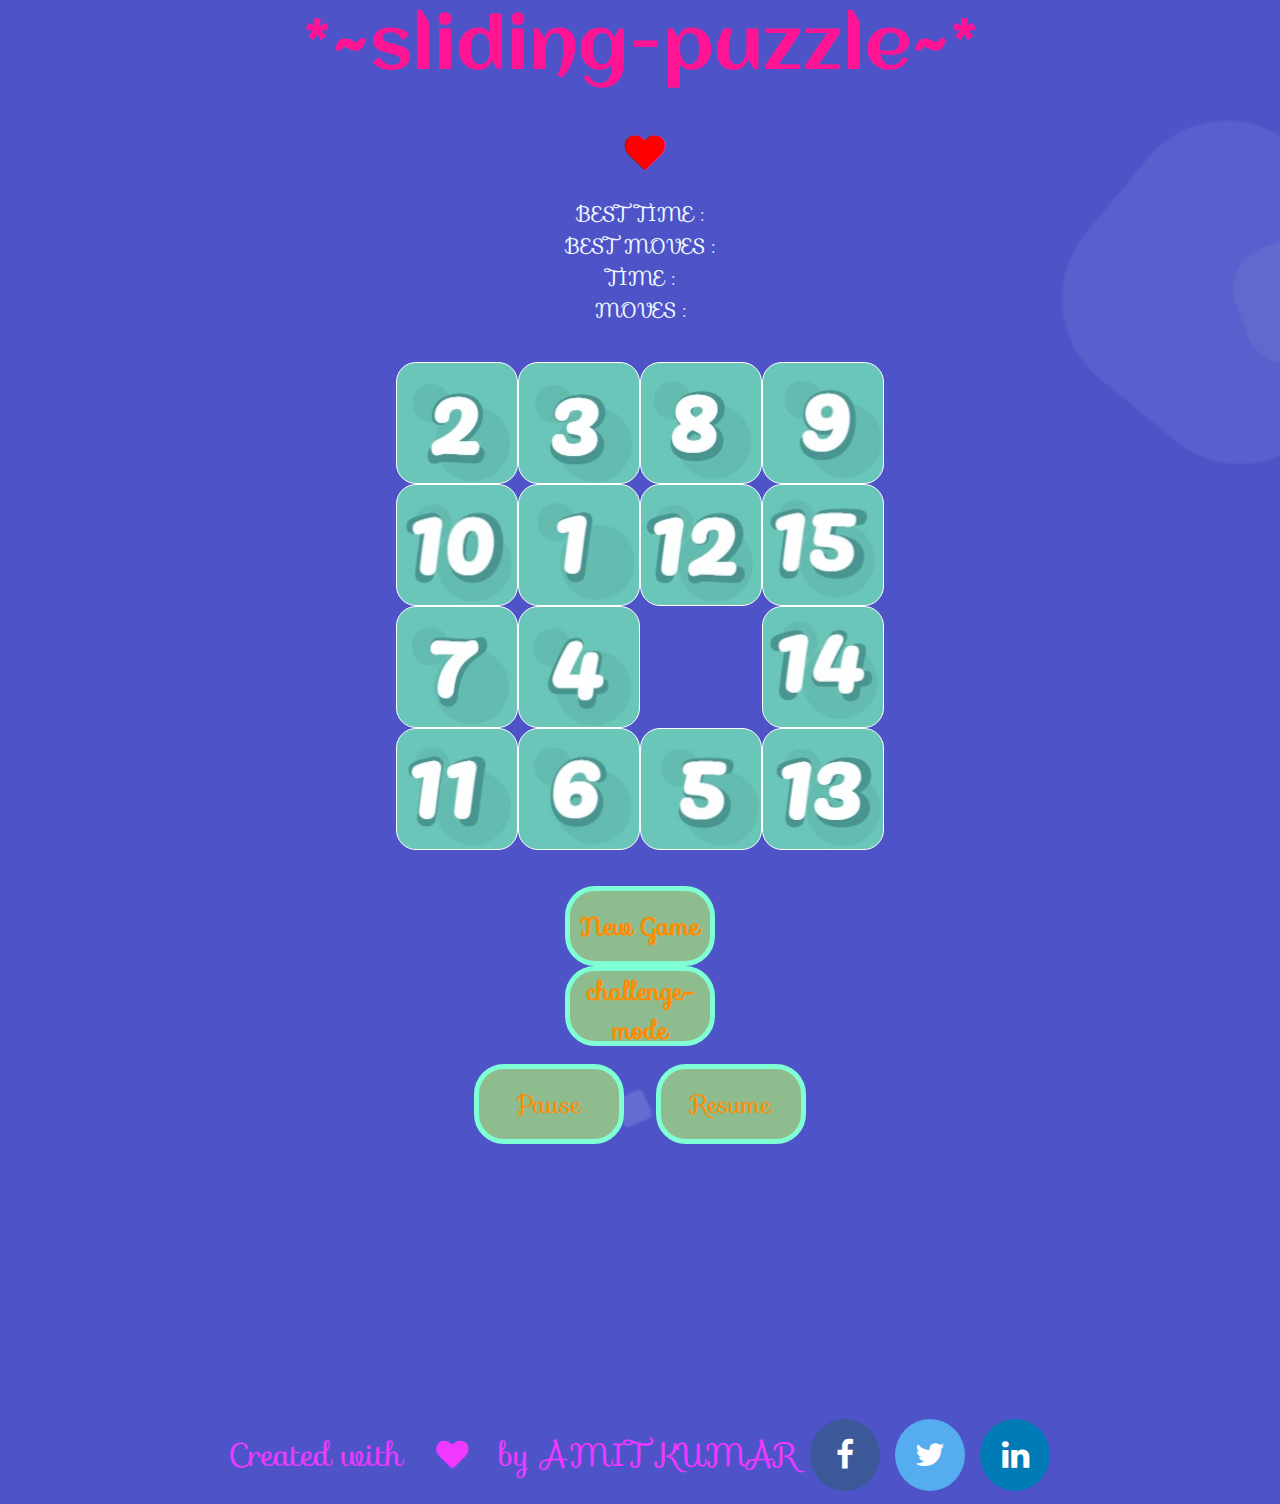
<file: index_number.html>
<!DOCTYPE html>
<html lang="en">
<head>
    <title>15puzzle</title>
    <meta charset="utf-8" />
    <meta http-equiv="Content-type" content="text/html; charset=utf-8" />
    <meta name="viewport" content="width=device-width, initial-scale=1" />
    <meta name="author" content="AMIT KUMAR">
    <meta http-equiv="refresh" content="5000s">
    <link rel="stylesheet" href="style_number.css">
    <link href='https://fonts.googleapis.com/css?family=Sofia' rel='stylesheet'>
    <link href='https://fonts.googleapis.com/css?family=Aclonica' rel='stylesheet'>
    <link rel="stylesheet" href="https://cdnjs.cloudflare.com/ajax/libs/font-awesome/4.7.0/css/font-awesome.min.css">
</head>

<body onload="shuffleonstart();">
    <script type="text/javascript" src="java_num.js" ></script>
    <center>
        <div class="head">*~sliding-puzzle~*</div><br/>
        <div class="winning" id="win">  <i class="fa fa-heart"></i></div>
        <div class="time">BEST TIME : <div id="besttime" ></div></div>
    <div class="time">BEST MOVES : <div id="bestmove" ></div></div>
    <div class="time">TIME : <div id="printtime" ></div></div>
    <div class="noofmoves">MOVES : <div id="noofmoves" ></div></div>
    <div class="win">
            <br />
            <div id="finalmove"></div>
        <br/>
            <div id="finaltime"></div>
        </div>
        <div id="table" style="display: table;">
            <div id="row1" style="display: table-row;">
                <div id="cell11"  class="tile1" onClick="clicktile(1,1);"></div>
                <div id="cell12"  class="tile2" onClick="clicktile(1,2);"></div>
                <div id="cell13"  class="tile3" onClick="clicktile(1,3);"></div>
                <div id="cell14" class="tile4" onClick="clicktile(1,4);"></div>
            </div>
            <div id="row2" style="display: table-row;">
                <div id="cell21" class="tile5" onClick="clicktile(2,1);"></div>
                <div id="cell22" class="tile6" onClick="clicktile(2,2);"></div>
                <div id="cell23" class="tile7" onClick="clicktile(2,3);"></div>
                <div id="cell24" class="tile8" onClick="clicktile(2,4);"></div>
            </div>
            <div id="row3" style="display: table-row;">
                <div id="cell31" class="tile9" onClick="clicktile(3,1);"></div>
                <div id="cell32" class="tile10" onClick="clicktile(3,2);"></div>
                <div id="cell33" class="tile11" onClick="clicktile(3,3);"></div>
                <div id="cell34" class="tile12" onClick="clicktile(3,4)"></div>
            </div>
            <div id="row4" style="display: table-row;">
                <div id="cell41" class="tile13" onClick="clicktile(4,1)"></div>
                <div id="cell42" class="tile14" onClick="clicktile(4,2)"></div>
                <div id="cell43" class="tile15" onClick="clicktile(4,3)"></div>
                <div id="cell44" class="tile16" onClick="clicktile(4,4)"></div>
            </div>
            
        </div>
        <br /><br />

        <button class="button1" onClick="shuffle();starttime();"><div font-family="sofia"><b>New Game</b></div></button><br/>
        <button class="button1" onClick="shuffle();challenge();"><div font-family="sofia"><b>challenge-mode</b></div></button>
        <br /><br />
        
        <button class="button1" onClick="pausetime();">Pause</button>
        &nbsp;&nbsp;&nbsp;&nbsp;&nbsp;&nbsp;
        <button class="button1" onClick="resumetime();">Resume</button>
        <br /><br /><br /><br /><br /><br /><br /><br /><br /><br /><br /><br /><br /><br /><br /><br />
        <div class="foot">Created with <i class="fa fa-heart"></i>
            by <a href="https://github.com/Amitkumar9199" class="name">AMIT KUMAR</a>  
            
            <a href="https://www.facebook.com/profile.php?id=100055956124030" class="fa fa-facebook"></a>
            <a href="https://twitter.com/Amit10087642" class="fa fa-twitter"></a>
            <a href="https://www.linkedin.com/in/amit-kumar-3b80031b9/" class="fa fa-linkedin"></a>
        </div>
    </center>
    
    
    
</body>
</html>
</file>
<file: style.css>
body{
    background-image: url(images/new1.png);
    background-repeat: no-repeat;
    background-size: cover;
    height: 100%;
}
.tile1,.tile2,.tile3,.tile4,.tile5,.tile6,.tile7,.tile8,.tile9,.tile10,.tile11,.tile12,.tile13,.tile14,.tile15,tile16{
    display: table-cell;
    width:90px;
    height: 90px;
    transition-duration: 1s;
    transition-property: all;
    transition-timing-function: ease-out;
    border: 1px solid white;
    border-radius: 20px;
    background: url("images/flower.png");
    cursor: pointer;
}
.tile1{
    background-position: 0 0 ;
}
.tile2{
    background-position:33.33% 0 ;
}
.tile3{
    background-position: 66.66% 0 ;
}
.tile4{
    background-position: 100% 0 ;
}
.tile5{
    background-position: 0 33.33% ;
}
.tile6{
    background-position:33.33% 33.33% ;
}
.tile7{
    background-position: 66.66% 33.33% ;
}
.tile8{
    background-position: 100% 33.333%;
}
.tile9{
    background-position: 0 66.666% ;
}
.tile10{
    background-position:33.333% 66.666%;
}
.tile11{
    background-position:66.666% 66.666% ;
}
.tile12{
    background-position:100% 66.666% ;
}.tile13{
    background-position: 0 100%;
}
.tile14{
    background-position:33.333% 100% ;
}
.tile15{
    background-position: 66.666% 100%;
}
.tile16{
    background: none;
    border:none;
    cursor: default;
}
.button1{
    width: 150px;
    height: 80px;
    
    border: 5px solid aquamarine;
    border-radius: 30px;
    background-color: darkseagreen;
    text-align: center;
    color: darkorange;
    font-size: 25px;
    font-family: 'Sofia';
}
.button1:hover{
    width: 165px;
    height: 88px;
    cursor: grab;
}
.time{
    color: aliceblue;
    font-family: 'sofia';
    font-size: 20px;
}
.noofmoves{
    color: aliceblue;
    font-family: 'sofia';
    font-size: 20px;
}
.head{
    color: deeppink;
    font-family:'Aclonica'; 
    font-size: 4.5rem;
}
.link{
    color: aliceblue;
    font-family: 'sofia';
    font-size: 3.2rem;
    text-decoration: none;
    
}
.link:hover{
    font-size: 2.8rem;
    color: blueviolet;
    background-color: #D65CD6;
      -webkit-box-shadow: 10px 10px 99px 6px rgba(240, 56, 255, 1);
      -moz-box-shadow: 10px 10px 99px 6px rgba(240, 56, 255, 1);
      box-shadow: 10px 10px 99px 6px rgba(240, 56, 255, 1);
}
.foot{
    font-size: 2rem;
    color: #f038ff;
    position: static;
    top: 90%;
    left:30%;
    
    font-family: 'sofia';
}
.name{
    color: #f038ff;
    font-family: 'sofia';
    text-decoration: none;
}
    

.name:hover{
    background-color: silver;
  -webkit-box-shadow: 10px 10px 99px 6px rgba(240, 56, 255, 1);
  -moz-box-shadow: 10px 10px 99px 6px rgba(240, 56, 255, 1);
  box-shadow: 10px 10px 99px 6px rgba(240, 56, 255, 1);
}


.fa {
  padding: 20px;
  font-size: 30px;
  width: 30px;
  text-align: center;
  text-decoration: none;
  margin: 5px 2px;
  border-radius: 50%;
}

.fa:hover {
    background-color: silver;
  -webkit-box-shadow: 10px 10px 99px 6px rgba(240, 56, 255, 1);
  -moz-box-shadow: 10px 10px 99px 6px rgba(240, 56, 255, 1);
  box-shadow: 10px 10px 99px 6px rgba(240, 56, 255, 1);
}

.fa-facebook {
  background: #3B5998;
  color: white;
}

.fa-twitter {
  background: #55ACEE;
  color: white;
}
.fa-linkedin {
  background: #007bb5;
  color: white;
}
.winning
{
    color: red;
    font-family: 'sofia';
    font-size: 40px;
    
}
</file>
<file: style_animation.css>
@import url('https://fonts.googleapis.com/css?family=Anton|Roboto');

.word {
  font-family: 'Anton', sans-serif;
  perspective: 1000px; 
}

.word span {
  cursor: pointer;
  display: inline-block;
  font-size: 100px;
  user-select: none;
  line-height: .8;
}

.word span:nth-child(1).active {
  animation: balance 1.5s ease-out;
  transform-origin: bottom left;
}

@keyframes balance {
  0%, 100% {
    transform: rotate(0deg);
  }
  
  30%, 60% {
    transform: rotate(-45deg);
  }
}

.word span:nth-child(2).active {
  animation: shrinkjump 1s ease-in-out;
  transform-origin: bottom center;
}

@keyframes shrinkjump {
  10%, 35% {
    transform: scale(2, .2) translate(0, 0);
  }
  
  45%, 50% {
    transform: scale(1) translate(0, -150px);
  }
  
  80% {
    transform: scale(1) translate(0, 0);
  }
}

.word span:nth-child(3).active {
  animation: falling 2s ease-out;
  transform-origin: bottom center;
}

@keyframes falling {
  12% {
    transform: rotateX(240deg);
  }
  
  24% {
    transform: rotateX(150deg);
  }
  
  36% {
    transform: rotateX(200deg);
  }
  
  48% {
    transform: rotateX(175deg);
  }
  
  60%, 85% {
    transform: rotateX(180deg);
  }
  
  100% {
    transform: rotateX(0deg);
  }
}

.word span:nth-child(4).active {
  animation: rotate 1s ease-out;
}

@keyframes rotate {
  20%, 80% {
    transform: rotateY(180deg);
  }
  
  100% {
    transform: rotateY(360deg);
  }
}

.word span:nth-child(5).active {
  animation: toplong 1.5s linear;
}

@keyframes toplong {
  10%, 40% {
    transform: translateY(-48vh) scaleY(1);
  }
  
  90% {
    transform: translateY(-48vh) scaleY(4);
  }
}

/* Other styles */
body {
  background-color: skyblue;
  color: #fff;
  display: flex;
  font-family: 'Roboto', sans-serif;
  justify-content: center;
  align-items: center;
  flex-direction: row;
  height: 100vh;
  margin: 0;
}

.fixed {
  position: fixed;
  top: 40px;
  left: 50%;
  transform: translateX(-50%);
}

footer {
  position: fixed;
  bottom: 0;
  left: 0;
  right: 0;
  text-align: center;
  letter-spacing: 1px;
}

footer i {
  color: red;
}

footer a {
  color: #3C97BF;
  text-decoration: none;
}
</file>
<file: style_f3.css>
body{
    background-image: url(images/new3.png);
    background-repeat: no-repeat;
    background-size: cover;
    height: 100%;
}
.tile1,.tile2,.tile3,.tile4,.tile5,.tile6,.tile7,.tile8,.tile9{
    display: table-cell;
    width:120px;
    height: 120px;
    border: 1px solid white;
    border-radius: 20px;
    transition-duration: 1s;
    transition-property: all;
    transition-timing-function: ease-out;
    background: url("images/flower.png");
    cursor: pointer;
}
.tile1{
    background-position: left top ;
}
.tile2{
    background-position: center top ;
}
.tile3{
    background-position: right top;
}
.tile4{
    background-position: left center;
}
.tile5{
    background-position: center center;
}
.tile6{
    background-position: right center;
}
.tile7{
    background-position: left bottom ;
}
.tile8{
    background-position: center bottom ;
}
.tile9{
    background: none;
    border:none;
    cursor: default;
}
.button1{
    width: 150px;
    height: 80px;
    border: 5px solid grey;
    border-radius: 30px;
    background-color: darkorchid;
    text-align: center;
    color: darkorange;
    font-size: 25px;
    font-family: 'Sofia';
}
.button1:hover{
    cursor: grab;
}
.foot{
    font-size: 2rem;
    color: #f038ff;
    position: static;
    top: 90%;
    left:30%;
    font-family: 'sofia';
}
.name{
    color: #f038ff;
    font-family: 'sofia';
    text-decoration: none;
}
    

.name:hover{
    background-color: silver;
  -webkit-box-shadow: 10px 10px 99px 6px rgba(240, 56, 255, 1);
  -moz-box-shadow: 10px 10px 99px 6px rgba(240, 56, 255, 1);
  box-shadow: 10px 10px 99px 6px rgba(240, 56, 255, 1);
}


.fa {
  padding: 20px;
  font-size: 30px;
  width: 30px;
  text-align: center;
  text-decoration: none;
  margin: 5px 2px;
  border-radius: 50%;
}

.fa:hover {
    background-color: silver;
  -webkit-box-shadow: 10px 10px 99px 6px rgba(240, 56, 255, 1);
  -moz-box-shadow: 10px 10px 99px 6px rgba(240, 56, 255, 1);
  box-shadow: 10px 10px 99px 6px rgba(240, 56, 255, 1);
}

.fa-facebook {
  background: #3B5998;
  color: white;
}

.fa-twitter {
  background: #55ACEE;
  color: white;
}
.fa-linkedin {
  background: #007bb5;
  color: white;
}
.time{
    color: aliceblue;
    font-family: 'sofia';
    font-size: 20px;
}
.noofmoves{
    color: aliceblue;
    font-family: 'sofia';
    font-size: 20px;
}
.winning
{
    color: red;
    font-family: 'sofia';
    font-size: 40px;
    
}
.head{
    color: deeppink;
    font-family:'Aclonica'; 
    font-size: 4.5rem;
}
</file>
<file: style_f3num.css>
body{
    background-image: url(images/new1.png);
    background-repeat: no-repeat;
    background-size: cover;
    height: 100%;
}
.tile1,.tile2,.tile3,.tile4,.tile5,.tile6,.tile7,.tile8,.tile9{
    display: table-cell;
    width:120px;
    height: 120px;
    border: 1px solid white;
    border-radius: 20px;
    transition-duration: 1s;
    transition-property: all;
    transition-timing-function: ease-out;
    cursor: pointer;
}

.tile1{
    background: url("images/num1.jpg");
}
.tile2{
    background: url("images/num2.jpg");
}
.tile3{
    background: url("images/num3.jpg");
}
.tile4{
    background: url("images/num4.jpg");
}
.tile5{
    background: url("images/num5.jpg");
}
.tile6{
    background: url("images/num6.jpg");
}
.tile7{
    background: url("images/num7.jpg");
}
.tile8{
    background: url("images/num8.jpg");
}
.tile9{
    background: none;
    border:none;
    cursor: default;
}
.button1{
    width: 150px;
    height: 80px;
    border: 5px solid grey;
    border-radius: 30px;
    background-color: darkorchid;
    text-align: center;
    color: darkorange;
    font-size: 25px;
    font-family: 'Sofia';
}
.button1:hover{
    cursor: grab;
}
.foot{
    font-size: 2rem;
    color: #f038ff;
    position: static;
    top: 90%;
    left:30%;
    font-family: 'sofia';
}
.name{
    color: #f038ff;
    font-family: 'sofia';
    text-decoration: none;
}
    

.name:hover{
    background-color: silver;
  -webkit-box-shadow: 10px 10px 99px 6px rgba(240, 56, 255, 1);
  -moz-box-shadow: 10px 10px 99px 6px rgba(240, 56, 255, 1);
  box-shadow: 10px 10px 99px 6px rgba(240, 56, 255, 1);
}


.fa {
  padding: 20px;
  font-size: 30px;
  width: 30px;
  text-align: center;
  text-decoration: none;
  margin: 5px 2px;
  border-radius: 50%;
}

.fa:hover {
    background-color: silver;
  -webkit-box-shadow: 10px 10px 99px 6px rgba(240, 56, 255, 1);
  -moz-box-shadow: 10px 10px 99px 6px rgba(240, 56, 255, 1);
  box-shadow: 10px 10px 99px 6px rgba(240, 56, 255, 1);
}

.fa-facebook {
  background: #3B5998;
  color: white;
}

.fa-twitter {
  background: #55ACEE;
  color: white;
}
.fa-linkedin {
  background: #007bb5;
  color: white;
}
.time{
    color: aliceblue;
    font-family: 'sofia';
    font-size: 20px;
}
.noofmoves{
    color: aliceblue;
    font-family: 'sofia';
    font-size: 20px;
}
.winning
{
    color: red;
    font-family: 'sofia';
    font-size: 40px;
    
}
.head{
    color: deeppink;
    font-family:'Aclonica'; 
    font-size: 4.5rem;
}
</file>
<file: style_flow5.css>
body{
    background-image: url(images/new4.png);
    background-repeat: no-repeat;
    background-size: cover;
    height: 100%;
}
.tile1,.tile2,.tile3,.tile4,.tile5,.tile6,.tile7,.tile8,.tile9,.tile10,.tile11,.tile12,.tile13,.tile14,.tile15,.tile16,.tile17,.tile18,.tile19,.tile20,.tile21,.tile22,.tile23,.tile24,.tile25{
    display: table-cell;
    width:72px;
    height: 72px;
    border: 1px solid white;
    border-radius: 20px;
    background: url("images/flower.png");
    cursor: pointer;
    transition-duration: 1s;
    transition-property: all;
    transition-timing-function: ease-out;
}
.tile1{
    background-position:0% 0%;
}
.tile2{
    background-position:25% 0%;
}
.tile3{
    background-position: 50% 0%;
}
.tile4{
    background-position: 75% 0%;
}
.tile5{
    background-position:100% 0%;
}
.tile6{
    background-position:0% 25%;
}
.tile7{
    background-position: 25% 25%;
}
.tile8{
    background-position: 50% 25%;
}
.tile9{
    background-position: 75% 25%;
}
.tile10{
    background-position:100% 25%;
}
.tile11{
    background-position: 0% 50%;
}
.tile12{
    background-position: 25% 50%;
}.tile13{
    background-position: 50% 50%;
}
.tile14{
    background-position:75% 50%;
}
.tile15{
    background-position: 100% 50%;
}
.tile16{
    background-position:0% 75%;
}
.tile17{
    background-position: 25% 75%;
}
.tile18{
    background-position: 50% 75%;
}
.tile19{
    background-position:75% 75%;
}
.tile20{
    background-position: 100% 75%;
}
.tile21{
    background-position: 0% 100%;
}
.tile22{
    background-position:  25% 100%;
}
.tile23{
    background-position:  50% 100%;
}
.tile24{
    background-position:  75% 100%;
}
.tile25{
    background: none;
    border: none;
    cursor: default;
}
.button1{
    width: 150px;
    height: 80px;
    
    border: 5px solid aquamarine;
    border-radius: 30px;
    background-color: darkseagreen;
    text-align: center;
    color: darkorange;
    font-size: 25px;
    font-family: 'Sofia';
}
.button1:hover{
    width: 165px;
    height: 88px;
    cursor: grab;
}
.time{
    color: aliceblue;
    font-family: 'sofia';
    font-size: 20px;
}
.noofmoves{
    color: aliceblue;
    font-family: 'sofia';
    font-size: 20px;
}
.head{
    color: deeppink;
    font-family:'Aclonica'; 
    font-size: 4.5rem;
}
.link{
    color: aliceblue;
    font-family: 'sofia';
    font-size: 3.2rem;
    text-decoration: none;
    
}
.link:hover{
    font-size: 2.8rem;
    color: blueviolet;
    background-color: #D65CD6;
      -webkit-box-shadow: 10px 10px 99px 6px rgba(240, 56, 255, 1);
      -moz-box-shadow: 10px 10px 99px 6px rgba(240, 56, 255, 1);
      box-shadow: 10px 10px 99px 6px rgba(240, 56, 255, 1);
}
.foot{
    font-size: 2rem;
    color: #f038ff;
    position: static;
    top: 90%;
    left:30%;
    font-family: 'sofia';
}
.name{
    color: #f038ff;
    font-family: 'sofia';
    text-decoration: none;
}
    

.name:hover{
    background-color: silver;
  -webkit-box-shadow: 10px 10px 99px 6px rgba(240, 56, 255, 1);
  -moz-box-shadow: 10px 10px 99px 6px rgba(240, 56, 255, 1);
  box-shadow: 10px 10px 99px 6px rgba(240, 56, 255, 1);
}


.fa {
  padding: 20px;
  font-size: 30px;
  width: 30px;
  text-align: center;
  text-decoration: none;
  margin: 5px 2px;
  border-radius: 50%;
    
}

.fa:hover {
    background-color: silver;
  -webkit-box-shadow: 10px 10px 99px 6px rgba(240, 56, 255, 1);
  -moz-box-shadow: 10px 10px 99px 6px rgba(240, 56, 255, 1);
  box-shadow: 10px 10px 99px 6px rgba(240, 56, 255, 1);
}

.fa-facebook {
  background: #3B5998;
  color: white;
}

.fa-twitter {
  background: #55ACEE;
  color: white;
}
.fa-linkedin {
  background: #007bb5;
  color: white;
}
.winning
{
    color: red;
    font-family: 'sofia';
    font-size: 40px;
    
}
</file>
<file: style_flow5num.css>
body{
    background-image: url(images/new2.png);
    background-repeat: no-repeat;
    background-size: cover;
    height: 100%;
}
.tile1,.tile2,.tile3,.tile4,.tile5,.tile6,.tile7,.tile8,.tile9,.tile10,.tile11,.tile12,.tile13,.tile14,.tile15,.tile16,.tile17,.tile18,.tile19,.tile20,.tile21,.tile22,.tile23,.tile24,.tile25{
    display: table-cell;
    width:100px;
    height: 100px;
    border: 1px solid white;
    border-radius: 20px;
    transition-duration: 1s;
    transition-property: all;
    transition-timing-function: ease-out;
    cursor: pointer;
}
.tile1{
    background: url("images/nu1.jpg");
    
}
.tile2{
    background: url("images/nu2.jpg");
}
.tile3{
    background: url("images/nu3.jpg");
}
.tile4{
    background: url("images/nu4.jpg");
}
.tile5{
    background: url("images/nu5.jpg");
}
.tile6{
    background: url("images/nu6.jpg");
}
.tile7{
    background: url("images/nu7.jpg");
}
.tile8{
    background: url("images/nu8.jpg");
}
.tile9{
    background: url("images/nu9.jpg");
}
.tile10{
    background: url("images/nu10.jpg");
}
.tile11{
    background: url("images/nu11.jpg");
}
.tile12{
    background: url("images/nu12.jpg");
}.tile13{
    background: url("images/nu13.jpg");
}
.tile14{
    background: url("images/nu14.jpg");
}
.tile15{
    background: url("images/nu15.jpg");
}
.tile16{
    background: url("images/nu16.jpg");
}
.tile17{
   background: url("images/nu17.jpg");
}
.tile18{
    background: url("images/nu18.jpg");
}
.tile19{
    background: url("images/nu19.jpg");
}
.tile20{
    background: url("images/nu20.jpg");
}
.tile21{
    background: url("images/nu21.jpg");
}
.tile22{
    background: url("images/nu22.jpg");
}
.tile23{
    background: url("images/nu23.jpg");
}
.tile24{
    background: url("images/nu24.jpg");
}
.tile25{
    background: none;
    border: none;
    cursor: default;
}
.button1{
    width: 150px;
    height: 80px;
    
    border: 5px solid aquamarine;
    border-radius: 30px;
    background-color: darkseagreen;
    text-align: center;
    color: darkorange;
    font-size: 25px;
    font-family: 'Sofia';
    -webkit-transition-duration: 0.4s; /* Safari */
  transition-duration: 0.4s;
}
.button1:after{
    padding: 0;
    margin: 0;
    border: 0;
    opacity: 0;
    transition: all 0.8s;
}
.button1:active:after
{
    opacity: 1;
    transition: 0;
}
.button1:hover{
    width: 165px;
    height: 88px;
    cursor: grab;
}
.time{
    color: aliceblue;
    font-family: 'sofia';
    font-size: 20px;
}
.noofmoves{
    color: aliceblue;
    font-family: 'sofia';
    font-size: 20px;
}
.head{
    color: deeppink;
    font-family:'Aclonica'; 
    font-size: 4.5rem;
}
.link{
    color: aliceblue;
    font-family: 'sofia';
    font-size: 3.2rem;
    text-decoration: none;
    
}
.link:hover{
    font-size: 2.8rem;
    color: blueviolet;
    background-color: #D65CD6;
      -webkit-box-shadow: 10px 10px 99px 6px rgba(240, 56, 255, 1);
      -moz-box-shadow: 10px 10px 99px 6px rgba(240, 56, 255, 1);
      box-shadow: 10px 10px 99px 6px rgba(240, 56, 255, 1);
}
.foot{
    font-size: 2rem;
    color: #f038ff;
    position: static;
    top: 90%;
    left:30%;
    font-family: 'sofia';
}
.name{
    color: #f038ff;
    font-family: 'sofia';
    text-decoration: none;
}
    

.name:hover{
    background-color: silver;
  -webkit-box-shadow: 10px 10px 99px 6px rgba(240, 56, 255, 1);
  -moz-box-shadow: 10px 10px 99px 6px rgba(240, 56, 255, 1);
  box-shadow: 10px 10px 99px 6px rgba(240, 56, 255, 1);
}


.fa {
  padding: 20px;
  font-size: 30px;
  width: 30px;
  text-align: center;
  text-decoration: none;
  margin: 5px 2px;
  border-radius: 50%;
}

.fa:hover {
    background-color: silver;
  -webkit-box-shadow: 10px 10px 99px 6px rgba(240, 56, 255, 1);
  -moz-box-shadow: 10px 10px 99px 6px rgba(240, 56, 255, 1);
  box-shadow: 10px 10px 99px 6px rgba(240, 56, 255, 1);
}

.fa-facebook {
  background: #3B5998;
  color: white;
}

.fa-twitter {
  background: #55ACEE;
  color: white;
}
.fa-linkedin {
  background: #007bb5;
  color: white;
}
.winning
{
    color: red;
    font-family: 'sofia';
    font-size: 40px;
    
}
</file>
<file: style_mada3.css>
body{
    background-image: url(images/new3.png);
    background-repeat: no-repeat;
    background-size: cover;
    height: 100%;
}
.tile1,.tile2,.tile3,.tile4,.tile5,.tile6,.tile7,.tile8,.tile9{
    display: table-cell;
    width:302.666px;
    height: 191px;
    border: 1px solid white;
    border-radius: 20px;
    transition-duration: 1s;
    transition-property: all;
    transition-timing-function: ease-out;
    background: url("images/image1.png");
    cursor: pointer;
}
.tile1{
    background-position: left top ;
}
.tile2{
    background-position: center top ;
}
.tile3{
    background-position: right top;
}
.tile4{
    background-position: left center;
}
.tile5{
    background-position: center center;
}
.tile6{
    background-position: right center;
}
.tile7{
    background-position: left bottom ;
}
.tile8{
    background-position: center bottom ;
}
.tile9{
    background: none;
    border:none;
    cursor: default;
}
.button1{
    width: 150px;
    height: 80px;
    border: 5px solid grey;
    border-radius: 30px;
    background-color: darkorchid;
    text-align: center;
    color: darkorange;
    font-size: 25px;
    font-family: 'Sofia';
}
.button1:hover{
    cursor: grab;
}
.foot{
    font-size: 2rem;
    color: #f038ff;
    position: static;
    top: 90%;
    left:30%;
    font-family: 'sofia';
}
.name{
    color: #f038ff;
    font-family: 'sofia';
    text-decoration: none;
}
    

.name:hover{
    background-color: silver;
  -webkit-box-shadow: 10px 10px 99px 6px rgba(240, 56, 255, 1);
  -moz-box-shadow: 10px 10px 99px 6px rgba(240, 56, 255, 1);
  box-shadow: 10px 10px 99px 6px rgba(240, 56, 255, 1);
}


.fa {
  padding: 20px;
  font-size: 30px;
  width: 30px;
  text-align: center;
  text-decoration: none;
  margin: 5px 2px;
  border-radius: 50%;
}

.fa:hover {
    background-color: silver;
  -webkit-box-shadow: 10px 10px 99px 6px rgba(240, 56, 255, 1);
  -moz-box-shadow: 10px 10px 99px 6px rgba(240, 56, 255, 1);
  box-shadow: 10px 10px 99px 6px rgba(240, 56, 255, 1);
}

.fa-facebook {
  background: #3B5998;
  color: white;
}

.fa-twitter {
  background: #55ACEE;
  color: white;
}
.fa-linkedin {
  background: #007bb5;
  color: white;
}
.time{
    color: aliceblue;
    font-family: 'sofia';
    font-size: 20px;
}
.noofmoves{
    color: aliceblue;
    font-family: 'sofia';
    font-size: 20px;
}
.winning
{
    color: red;
    font-family: 'sofia';
    font-size: 40px;
    
}
.head{
    color: deeppink;
    font-family:'Aclonica'; 
    font-size: 4.5rem;
}
</file>
<file: style_mada4.css>
body{
    background-image: url(images/new1.png);
    background-repeat: no-repeat;
    background-size: cover;
    height: 100%;
}
.tile1,.tile2,.tile3,.tile4,.tile5,.tile6,.tile7,.tile8,.tile9,.tile10,.tile11,.tile12,.tile13,.tile14,.tile15,tile16{
    display: table-cell;
    width:227px;
    height: 143.25px;
    transition-duration: 1s;
    transition-property: all;
    transition-timing-function: ease-out;
    border: 1px solid white;
    border-radius: 20px;
    background: url("images/image1.png");
    cursor: pointer;
}
.tile1{
    background-position: 0 0 ;
}
.tile2{
    background-position:33.33% 0 ;
}
.tile3{
    background-position: 66.66% 0 ;
}
.tile4{
    background-position: 100% 0 ;
}
.tile5{
    background-position: 0 33.33% ;
}
.tile6{
    background-position:33.33% 33.33% ;
}
.tile7{
    background-position: 66.66% 33.33% ;
}
.tile8{
    background-position: 100% 33.333%;
}
.tile9{
    background-position: 0 66.666% ;
}
.tile10{
    background-position:33.333% 66.666%;
}
.tile11{
    background-position:66.666% 66.666% ;
}
.tile12{
    background-position:100% 66.666% ;
}.tile13{
    background-position: 0 100%;
}
.tile14{
    background-position:33.333% 100% ;
}
.tile15{
    background-position: 66.666% 100%;
}
.tile16{
    background: none;
    border:none;
    cursor: default;
}
.button1{
    width: 150px;
    height: 80px;
    
    border: 5px solid aquamarine;
    border-radius: 30px;
    background-color: darkseagreen;
    text-align: center;
    color: darkorange;
    font-size: 25px;
    font-family: 'Sofia';
}
.button1:hover{
    width: 165px;
    height: 88px;
    cursor: grab;
}
.time{
    color: aliceblue;
    font-family: 'sofia';
    font-size: 20px;
}
.noofmoves{
    color: aliceblue;
    font-family: 'sofia';
    font-size: 20px;
}
.head{
    color: deeppink;
    font-family:'Aclonica'; 
    font-size: 4.5rem;
}
.link{
    color: aliceblue;
    font-family: 'sofia';
    font-size: 3.2rem;
    text-decoration: none;
    
}
.link:hover{
    font-size: 2.8rem;
    color: blueviolet;
    background-color: #D65CD6;
      -webkit-box-shadow: 10px 10px 99px 6px rgba(240, 56, 255, 1);
      -moz-box-shadow: 10px 10px 99px 6px rgba(240, 56, 255, 1);
      box-shadow: 10px 10px 99px 6px rgba(240, 56, 255, 1);
}
.foot{
    font-size: 2rem;
    color: #f038ff;
    position: static;
    top: 90%;
    left:30%;
    
    font-family: 'sofia';
}
.name{
    color: #f038ff;
    font-family: 'sofia';
    text-decoration: none;
}
    

.name:hover{
    background-color: silver;
  -webkit-box-shadow: 10px 10px 99px 6px rgba(240, 56, 255, 1);
  -moz-box-shadow: 10px 10px 99px 6px rgba(240, 56, 255, 1);
  box-shadow: 10px 10px 99px 6px rgba(240, 56, 255, 1);
}


.fa {
  padding: 20px;
  font-size: 30px;
  width: 30px;
  text-align: center;
  text-decoration: none;
  margin: 5px 2px;
  border-radius: 50%;
}

.fa:hover {
    background-color: silver;
  -webkit-box-shadow: 10px 10px 99px 6px rgba(240, 56, 255, 1);
  -moz-box-shadow: 10px 10px 99px 6px rgba(240, 56, 255, 1);
  box-shadow: 10px 10px 99px 6px rgba(240, 56, 255, 1);
}

.fa-facebook {
  background: #3B5998;
  color: white;
}

.fa-twitter {
  background: #55ACEE;
  color: white;
}
.fa-linkedin {
  background: #007bb5;
  color: white;
}
.winning
{
    color: red;
    font-family: 'sofia';
    font-size: 40px;
    
}
</file>
<file: style_mada5.css>
body{
    background-image: url(images/new4.png);
    background-repeat: no-repeat;
    background-size: cover;
    height: 100%;
}
.tile1,.tile2,.tile3,.tile4,.tile5,.tile6,.tile7,.tile8,.tile9,.tile10,.tile11,.tile12,.tile13,.tile14,.tile15,.tile16,.tile17,.tile18,.tile19,.tile20,.tile21,.tile22,.tile23,.tile24,.tile25{
    display: table-cell;
    width:181.6px;
    height: 114.6px;
    border: 1px solid white;
    border-radius: 20px;
    background: url("images/image1.png");
    cursor: pointer;
    transition-duration: 1s;
    transition-property: all;
    transition-timing-function: ease-out;
}
.tile1{
    background-position:0% 0%;
}
.tile2{
    background-position:25% 0%;
}
.tile3{
    background-position: 50% 0%;
}
.tile4{
    background-position: 75% 0%;
}
.tile5{
    background-position:100% 0%;
}
.tile6{
    background-position:0% 25%;
}
.tile7{
    background-position: 25% 25%;
}
.tile8{
    background-position: 50% 25%;
}
.tile9{
    background-position: 75% 25%;
}
.tile10{
    background-position:100% 25%;
}
.tile11{
    background-position: 0% 50%;
}
.tile12{
    background-position: 25% 50%;
}.tile13{
    background-position: 50% 50%;
}
.tile14{
    background-position:75% 50%;
}
.tile15{
    background-position: 100% 50%;
}
.tile16{
    background-position:0% 75%;
}
.tile17{
    background-position: 25% 75%;
}
.tile18{
    background-position: 50% 75%;
}
.tile19{
    background-position:75% 75%;
}
.tile20{
    background-position: 100% 75%;
}
.tile21{
    background-position: 0% 100%;
}
.tile22{
    background-position:  25% 100%;
}
.tile23{
    background-position:  50% 100%;
}
.tile24{
    background-position:  75% 100%;
}
.tile25{
    background: none;
    border: none;
    cursor: default;
}
.button1{
    width: 150px;
    height: 80px;
    
    border: 5px solid aquamarine;
    border-radius: 30px;
    background-color: darkseagreen;
    text-align: center;
    color: darkorange;
    font-size: 25px;
    font-family: 'Sofia';
}
.button1:hover{
    width: 165px;
    height: 88px;
    cursor: grab;
}
.time{
    color: aliceblue;
    font-family: 'sofia';
    font-size: 20px;
}
.noofmoves{
    color: aliceblue;
    font-family: 'sofia';
    font-size: 20px;
}
.head{
    color: deeppink;
    font-family:'Aclonica'; 
    font-size: 4.5rem;
}
.link{
    color: aliceblue;
    font-family: 'sofia';
    font-size: 3.2rem;
    text-decoration: none;
    
}
.link:hover{
    font-size: 2.8rem;
    color: blueviolet;
    background-color: #D65CD6;
      -webkit-box-shadow: 10px 10px 99px 6px rgba(240, 56, 255, 1);
      -moz-box-shadow: 10px 10px 99px 6px rgba(240, 56, 255, 1);
      box-shadow: 10px 10px 99px 6px rgba(240, 56, 255, 1);
}
.foot{
    font-size: 2rem;
    color: #f038ff;
    position: static;
    top: 90%;
    left:30%;
    font-family: 'sofia';
}
.name{
    color: #f038ff;
    font-family: 'sofia';
    text-decoration: none;
}
    

.name:hover{
    background-color: silver;
  -webkit-box-shadow: 10px 10px 99px 6px rgba(240, 56, 255, 1);
  -moz-box-shadow: 10px 10px 99px 6px rgba(240, 56, 255, 1);
  box-shadow: 10px 10px 99px 6px rgba(240, 56, 255, 1);
}


.fa {
  padding: 20px;
  font-size: 30px;
  width: 30px;
  text-align: center;
  text-decoration: none;
  margin: 5px 2px;
  border-radius: 50%;
    
}

.fa:hover {
    background-color: silver;
  -webkit-box-shadow: 10px 10px 99px 6px rgba(240, 56, 255, 1);
  -moz-box-shadow: 10px 10px 99px 6px rgba(240, 56, 255, 1);
  box-shadow: 10px 10px 99px 6px rgba(240, 56, 255, 1);
}

.fa-facebook {
  background: #3B5998;
  color: white;
}

.fa-twitter {
  background: #55ACEE;
  color: white;
}
.fa-linkedin {
  background: #007bb5;
  color: white;
}
.winning
{
    color: red;
    font-family: 'sofia';
    font-size: 40px;
    
}
</file>
<file: style_number.css>
body{
    background-image: url(images/new2.png);
    background-repeat: no-repeat;
    background-size: cover;
    height: 100%;
}
.tile1,.tile2,.tile3,.tile4,.tile5,.tile6,.tile7,.tile8,.tile9,.tile10,.tile11,.tile12,.tile13,.tile14,.tile15,tile16{
    display: table-cell;
    width:120px;
    height: 120px;
    border: 1px solid white;
    border-radius: 20px;
    transition-duration: 1s;
    transition-property: all;
    transition-timing-function: ease-out;
    cursor: pointer;
}
.tile1{
    background: url("images/num1.jpg");
    
    background-position: 12.5% 12.5% ;
}
.tile2{
    background: url("images/num2.jpg");
    background-position:37.5% 12.5% ;
}
.tile3{
    background: url("images/num3.jpg");
    background-position: 62.5% 12.5% ;
}
.tile4{
    background: url("images/num4.jpg");
    background-position: 87.5% 12.5% ;
}
.tile5{
    background: url("images/num5.jpg");
    background-position: 12.5% 37.5% ;
}
.tile6{
    background: url("images/num6.jpg");
    background-position:37.5% 37.5% ;
}
.tile7{
    background: url("images/num7.jpg");
    background-position: 62.5% 37.5% ;
}
.tile8{
    background: url("images/num8.jpg");
    background-position: 87.5% 37.5%;
}
.tile9{
    background: url("images/num9.jpg");
    background-position: 12.5% 62.5% ;
}
.tile10{
    background: url("images/num10.jpg");
    background-position:37.5% 62.5% ;
}
.tile11{
    background: url("images/num11.jpg");
    background-position: 62.5% 62.5% ;
}
.tile12{
    background: url("images/num12.jpg");
    background-position: 87.5% 62.5% ;
}
.tile13{
    background: url("images/num13.jpg");
    background-position: 12.5% 87.5% ;
}
.tile14{
    background: url("images/num14.jpg");
    background-position:37.5% 87.5% ;
}
.tile15{
    background: url("images/num15.jpg");
    background-position: 62.5% 87.5% ;
}
.tile16{
    
    background: white;
    cursor: default;
}
.button1{
    width: 150px;
    height: 80px;
    
    border: 5px solid aquamarine;
    border-radius: 30px;
    background-color: darkseagreen;
    text-align: center;
    color: darkorange;
    font-size: 25px;
    font-family: 'Sofia';
}
.button1:hover{
    cursor: grab;
}
.time{
    color: aliceblue;
    font-family: 'sofia';
    font-size: 20px;
}
.noofmoves{
    color: aliceblue;
    font-family: 'sofia';
    font-size: 20px;
}
.head{
    color: deeppink;
    font-family:'Aclonica'; 
    font-size: 4.5rem;
}
.link{
    color: aliceblue;
    font-family: 'sofia';
    font-size: 3.2rem;
    text-decoration: none;
    
}
.link:hover{
    font-size: 2.8rem;
    color: blueviolet;
    background-color: #D65CD6;
      -webkit-box-shadow: 10px 10px 99px 6px rgba(240, 56, 255, 1);
      -moz-box-shadow: 10px 10px 99px 6px rgba(240, 56, 255, 1);
      box-shadow: 10px 10px 99px 6px rgba(240, 56, 255, 1);
}
.foot{
    font-size: 2rem;
    color: #f038ff;
    position: static;
    top: 90%;
    left:30%;
    font-family: 'sofia';
}
.name{
    color: #f038ff;
    font-family: 'sofia';
    text-decoration: none;
}
    

.name:hover{
    background-color: silver;
  -webkit-box-shadow: 10px 10px 99px 6px rgba(240, 56, 255, 1);
  -moz-box-shadow: 10px 10px 99px 6px rgba(240, 56, 255, 1);
  box-shadow: 10px 10px 99px 6px rgba(240, 56, 255, 1);
}


.fa {
  padding: 20px;
  font-size: 30px;
  width: 30px;
  text-align: center;
  text-decoration: none;
  margin: 5px 2px;
  border-radius: 50%;
}

.fa:hover {
    background-color: silver;
  -webkit-box-shadow: 10px 10px 99px 6px rgba(240, 56, 255, 1);
  -moz-box-shadow: 10px 10px 99px 6px rgba(240, 56, 255, 1);
  box-shadow: 10px 10px 99px 6px rgba(240, 56, 255, 1);
}

.fa-facebook {
  background: #3B5998;
  color: white;
}

.fa-twitter {
  background: #55ACEE;
  color: white;
}
.fa-linkedin {
  background: #007bb5;
  color: white;
}
.winning
{
    color: red;
    font-family: 'sofia';
    font-size: 40px;
    
}
</file>
